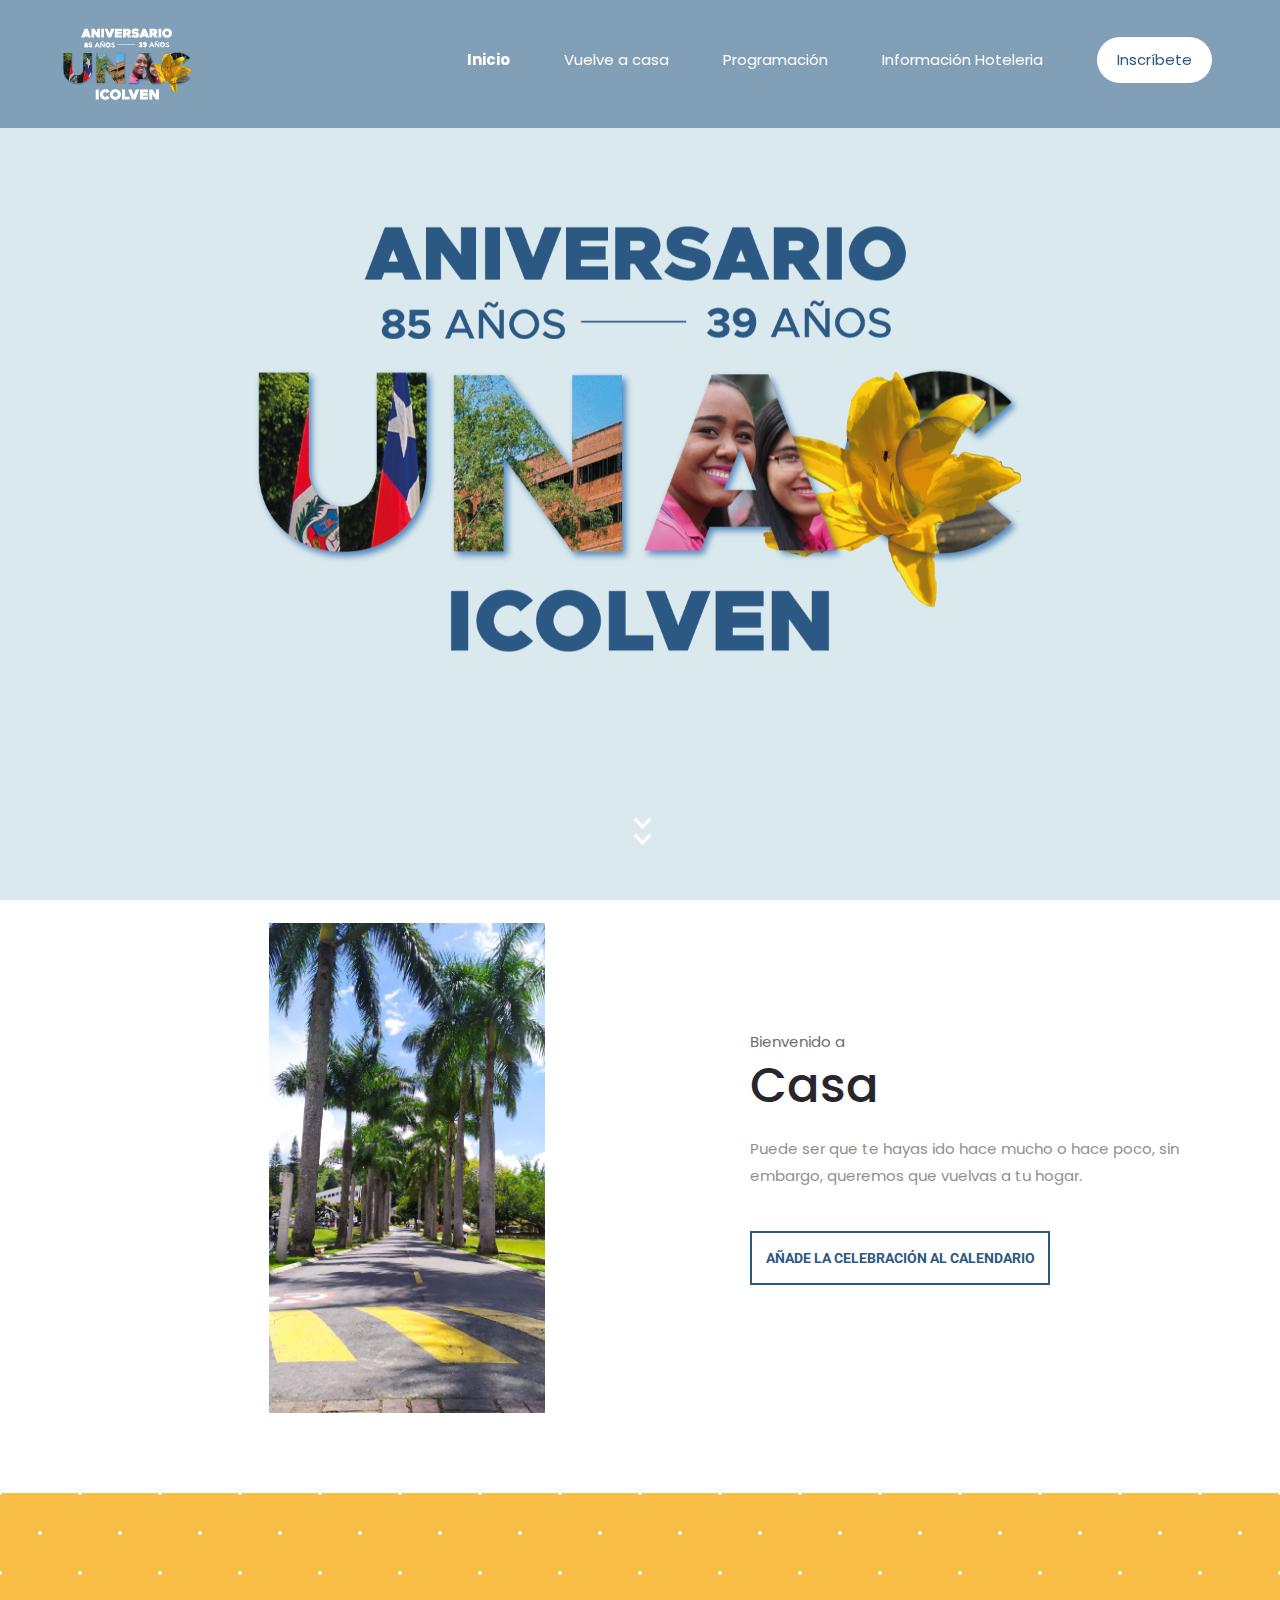
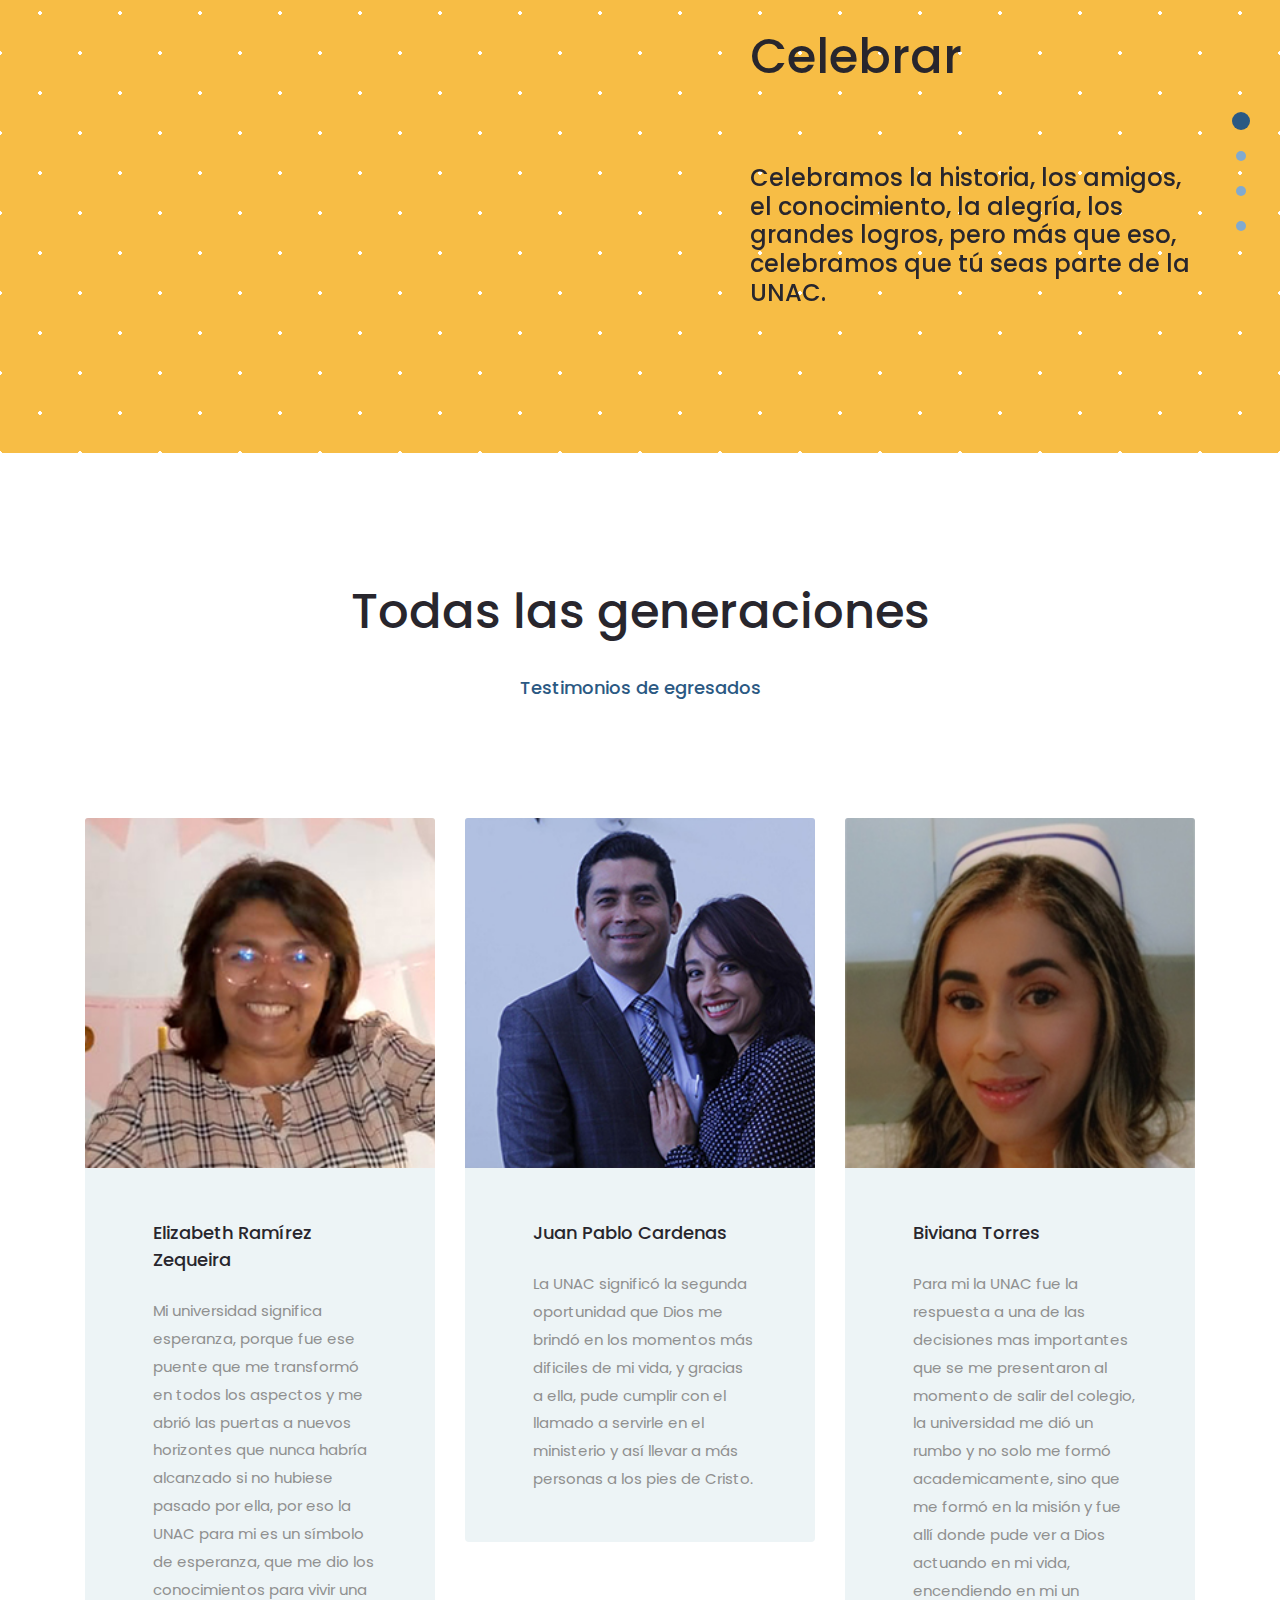
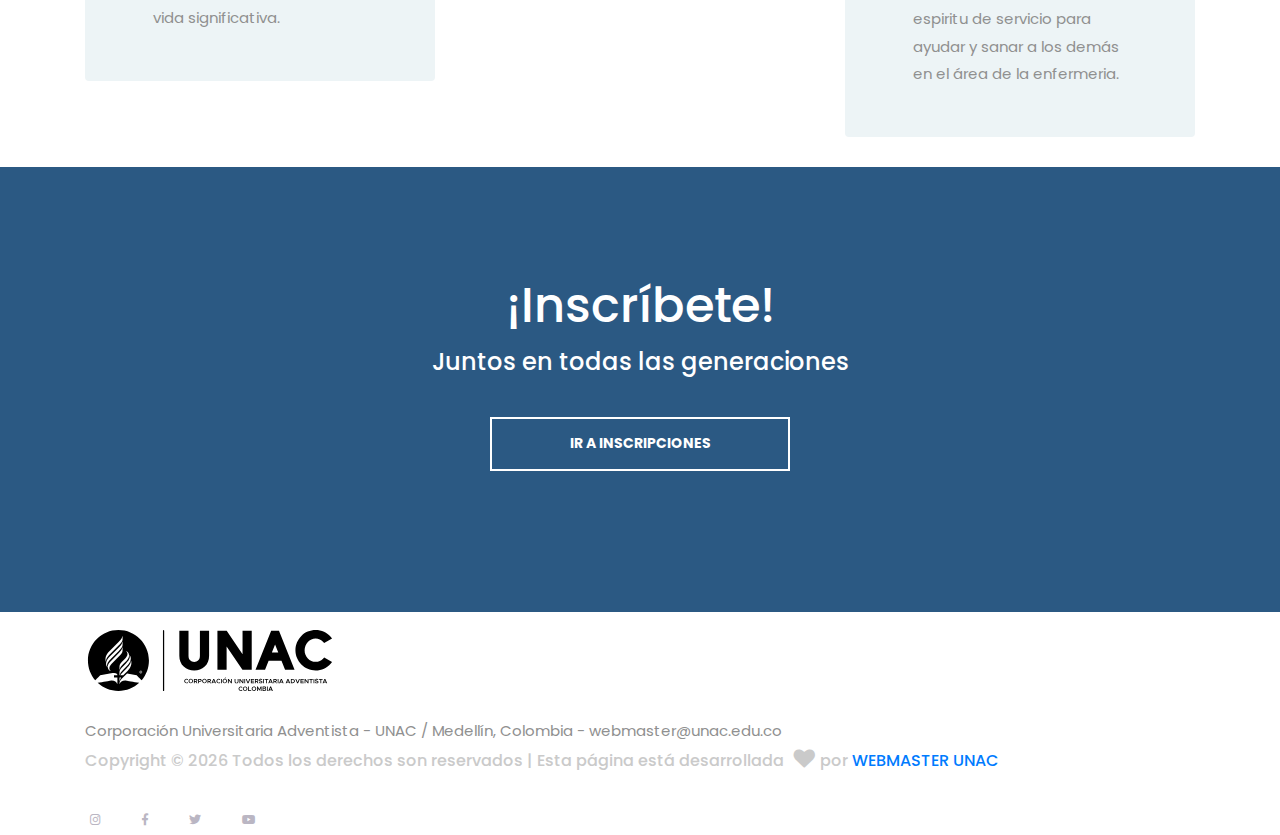
<file: index.html>
<!DOCTYPE html>
<html lang="ES">
<head>
<title>Aniversario UNAC ICOLVEN</title>
<meta charset="utf-8">
<meta http-equiv="X-UA-Compatible" content="IE=edge">
<meta name="description" content="Aniversario UNAC ICOLVEN">
<meta name="viewport" content="width=device-width, initial-scale=1">
<link rel="stylesheet" type="text/css" href="styles/bootstrap4/bootstrap.min.css">
<link href="plugins/fontawesome-free-5.0.1/css/fontawesome-all.css" rel="stylesheet" type="text/css">
<link rel="stylesheet" type="text/css" href="plugins/OwlCarousel2-2.2.1/owl.carousel.css">
<link rel="stylesheet" type="text/css" href="plugins/OwlCarousel2-2.2.1/owl.theme.default.css">
<link rel="stylesheet" type="text/css" href="plugins/OwlCarousel2-2.2.1/animate.css">
<link rel="stylesheet" type="text/css" href="plugins/slick-1.8.0/slick.css">
<link href="plugins/icon-font/styles.css" rel="stylesheet" type="text/css">
<link rel="stylesheet" type="text/css" href="styles/main_styles.css">
<link rel="stylesheet" type="text/css" href="styles/responsive.css">
<link rel="stylesheet" href="styles/services_responsive.css">
<link rel="apple-touch-icon" sizes="180x180" href="https://www.unac.edu.co/aniversario/apple-touch-icon.png">
<link rel="icon" type="image/png" sizes="32x32" href="https://www.unac.edu.co/aniversario/favicon-32x32.png">
<link rel="icon" type="image/png" sizes="16x16" href="https://www.unac.edu.co/aniversario/favicon-16x16.png">
</head>

<body>
	

<div class="super_container">
	
	<!-- Header -->

	<header class="header d-flex flex-row justify-content-end align-items-center trans_200">
		
		<!-- Logo -->
		<div class="logo mr-auto">
			<img src="images/navbar_logo.png">
		</div>

		<!-- Navigation -->
		<nav class="main_nav justify-self-end text-right">
			<ul>
				<li class="active"><a href="#">Inicio</a></li>
				<li><a href="vuelve_a_casa.html">Vuelve a casa</a></li>
				<li><a href="programacion.html">Programación</a></li>
				<li><a href="información_hoteleria.html">Información Hoteleria</a></li>
				<li><a href="https://slies.unac.edu.co/Paginas/Informacion.aspx?Id=1330" class="cajita">Inscríbete</a></li>
			</ul>
		</nav>

		<!-- Hamburger -->
		<div class="hamburger_container bez_1">
			<i class="fas fa-bars trans_200"></i>
		</div>
		
	</header>

	<!-- Menu -->

	<div class="menu_container">
		<div class="menu menu_mm text-right">
			<div class="menu_close"><i class="far fa-times-circle trans_200"></i></div>
			<ul class="menu_mm">
				<li class="menu_mm active"><a href="#">Inicio</a></li>
				<li class="menu_mm"><a href="vuelve_a_casa.html">Vuelve a casa</a></li>
				<li class="menu_mm"><a href="programacion.html">Programación</a></li>
				<li class="menu_mm"><a href="información_hoteleria.html">Información Hoteleria</a></li>
				<li class="menu_mm"><a href="https://slies.unac.edu.co/Paginas/Informacion.aspx?Id=1330" id="inscribete_movil">Inscríbete</a></li>
			</ul>
		</div>
	</div>

	<!-- Home -->

	<div class="home">
		<div class="home_background_container prlx_parent">
			<div class="home_background prlx" style="background-color: #DAE9ED;"></div>
		</div>
		
		<!-- Hero Slider -->
		<div class="hero_slider_container">
			
			<!-- Slider -->
			<div class="owl-carousel owl-theme hero_slider">

				<!-- Slider Item -->
				<div class="owl-item hero_slider_item item_1 d-flex flex-column align-items-center justify-content-center">
					<span><img src="images/banner_aniversario.png" alt=""></span>
				</div>

				<!-- Slider Item -->
				<div class="owl-item hero_slider_item item_1 d-flex flex-column align-items-center justify-content-center">
					<span><img src="images/banner_juntos.png" alt=""></span>
				</div>

				<!-- Slider Item -->
				<div class="owl-item hero_slider_item item_1 d-flex flex-column align-items-center justify-content-center">
					<span><img src="images/banner_vuelve.png" alt=""></span>
				</div>

				<!-- Slider Item -->
				<div class="owl-item hero_slider_item item_1 d-flex flex-column align-items-center justify-content-center">
					<span><a href="https://slies.unac.edu.co/Paginas/Informacion.aspx?Id=1330"><img src="images/inscribete.png" alt=""></a></span>
				</div>

			</div>
		</div>
		
		<div class="next_section_scroll">
			<div class="next_section nav_links" data-scroll-to=".icon_boxes">
				<i class="fas fa-chevron-down trans_200"></i>
				<i class="fas fa-chevron-down trans_200"></i>
			</div>
		</div>

	</div>


		<!-- MENSAJE INICIAL -->

		<div class="text_line">
			<div class="container">
				<div class="row">
					<div class="col-lg-5 text-lg-right text-center">
						<div class="text_line_image">
							<img src="images/palmeras.jpg" alt="">
						</div>
					</div>
					<div class="col-lg-5 offset-lg-2">
						<div class="text_line_content">
							<span>Bienvenido a</span>
							<h1>Casa</h1>
							<p>Puede ser que te hayas ido hace mucho o hace poco, sin embargo, queremos que vuelvas a tu hogar.</p>
							<div class="button text_line_button trans_200" id="calendar">
								<a href="https://calendar.google.com/calendar/render?action=TEMPLATE&dates=20221013%2F20221017&details=Vuelve%20a%20casa%20y%20disfruta%20el%20aniversario%20de%20tu%20alma%20mater.&location=Corporaci%C3%B3n%20Universitaria%20Adventista&text=Aniversario%20UNAC%20-%20ICOLVEN" class="trans_200" target="_blank">Añade la celebración al calendario</a>
							</div>
						</div>
					</div>
				</div>
			</div>
		</div>
		<br>
		<br>
		<br>
		<!-- MOTIVOS DEL ANIVERSARIO -->

		<div class="v_slider_section" id="movilidad">
			<div class="container fill_height">
				<div class="row fill_height">
	
					<div class="col-lg-6 v_slider_section_image video-responsive">
						<iframe src="https://www.youtube.com/embed/04_FklGtA9k" title="¡LA UNAC CUMPLE AÑOS!" frameborder="0" allow="accelerometer; autoplay; clipboard-write; encrypted-media; gyroscope; picture-in-picture" allowfullscreen></iframe>
					</div>
	
					<div class="col-lg-5 offset-lg-1 v_slider_content d-flex flex-column justify-content-center">
						<div class="v_slider_container">
	
							<!-- Vertical Slider -->
							<div class="v_slider">
	
								<!-- Vertical Slider Item -->
								<div class="v_slider_item">
									
									<h1>Celebrar</h1>
									<h2>Celebramos la historia, los amigos, el conocimiento, la alegría, los grandes logros, pero más que eso, celebramos que tú seas parte de la UNAC.</h2>
									
								</div>
	
								<!-- Vertical Slider Item -->
								<div class="v_slider_item">
									<h1>Adorar</h1>
									<h2>Adoramos a nuestro creador, por permitirnos escribir esta historia llamada UNAC – ICOLVEN, unimos nuestras voces para dar la gloria a él.</h2>
								</div>

								<!-- Vertical Slider Item -->
								<div class="v_slider_item">
									<h1 id="sonar">Soñar</h1>
									<h2>Nos atrevemos a Soñar en grande, en la UNAC nos identificamos con todos aquellos soñadores que a través de las generaciones han recorrido nuestro campus, y trabajado fuertemente en conseguirlos.</h2>
								</div>
	
								<!-- Vertical Slider Item -->
								<div class="v_slider_item">
									<h1>Apoyar</h1>
									<h2>Dos es mejor que uno ¡Cuando nos unimos conocemos lo lejos que podemos llegar! Vuelve a casa este 14 de octubre para apoyar</h2>
									<br>
								</div>
							</div>
						</div>
					</div>
	
				</div>
			</div>
		</div>


	<!-- TESTIMONIOS: TODAS LAS GENERACIONES -->

	<div class="services" id="participantes">
		<div class="container">
			<div class="row">
				<div class="col text-center">
					<div class="section_title">
						<h1>Todas las generaciones</h1>
						<span>Testimonios de egresados</span>
					</div>
				</div>
			</div>
		</div>
		<div class="image_boxes">
			<div class="container">
				<div class="row">
					<!-- Image Box -->
					<div class="col-lg-4 image_box_col">
						<div class="card trans_300">
							<img class="card-img-top" src="images/elizabeth_testimonio1.jpg" alt="">
							<div class="card-body">
								<h3 class="card-title">Elizabeth Ramírez Zequeira</h3>
								<p class="card-text">Mi universidad significa esperanza, porque fue ese puente que me transformó en todos los aspectos y me abrió las puertas a nuevos horizontes que nunca habría alcanzado si no hubiese pasado por ella, por eso la UNAC para mi es un símbolo de esperanza, que me dio los conocimientos para vivir una vida significativa.</p>

							</div>
						</div>
					</div>
	
					<!-- Image Box -->
					<div class="col-lg-4 image_box_col">
						<div class="card trans_300">
							<img class="card-img-top" src="images/juanpablo_testimonio2.jpg" alt="">
							<div class="card-body">
								<h3 class="card-title">Juan Pablo Cardenas</h3>
								<p class="card-text">La UNAC significó la segunda oportunidad que Dios me brindó en los momentos más dificiles de mi vida, y gracias a ella, pude cumplir con el llamado a servirle en el ministerio y así llevar a más personas a los pies de Cristo.</p>

							</div>
						</div>
					</div>
	
					<!-- Image Box -->
					<div class="col-lg-4 image_box_col">
						<div class="card trans_300">
							<img class="card-img-top" src="images/biviana_testimonio3.jpg" alt="">
							<div class="card-body">
								<h3 class="card-title">Biviana Torres</h3>
								<p class="card-text">Para mi la UNAC fue la respuesta a una de las decisiones mas importantes que se me presentaron al momento de salir del colegio, la universidad me dió un rumbo y no solo me formó academicamente, sino que me formó en la misión y fue allí donde pude ver a Dios actuando en mi vida, encendiendo en mi un espiritu de servicio para ayudar y sanar a los demás en el área de la enfermeria.</p>

							</div>
						</div>
					</div>
	
				</div>
			</div>

		</div>
	</div>

	<br>


	<!-- Newsletter -->

	<div class="newsletter" id="contacto">
		<div class="container">
			<div class="row">
				<div class="col text-lg-center text-left">
					<div class="newsletter_content">
						<!-- Newsletter Title -->
						<div class="newsletter_title">
							<h1>¡Inscríbete!</h1>
							<h2>Juntos en todas las generaciones</h2>
						</div>
						<!-- Newsletter Form -->
						<div class="newsletter_form_container">
							<a href="https://slies.unac.edu.co/Paginas/Informacion.aspx?Id=1330" class="button newsletter_submit_button trans_200">Ir a inscripciones</a>
						</div>
					</div>
				</div>
			</div>
		</div>
	</div>

	<footer class="footer">
		<div class="container">
			<div class="row">
				
				<div class="col-lg-10">

					<!-- Footer Intro -->
					<div class="footer_intro">

						<!-- Logo -->
						<div class="logo footer_logo">
							<svg version="1.1" id="Capa_1" xmlns="http://www.w3.org/2000/svg" xmlns:xlink="http://www.w3.org/1999/xlink" x="0px" y="0px"
	 viewBox="0 0 343.6 100.42" style="enable-background:new 0 0 343.6 100.42;" xml:space="preserve">
<g>
	<g>
		<path d="M77.07,65.68c0-0.24-0.13-0.34-0.42-0.34H76.4v0.7h0.25C76.92,66.04,77.07,65.89,77.07,65.68z"/>
		<path d="M57.83,68.07l13.15,2.26c0,0,3.76,3.76,6.97,6.97c6.19-7.31,9.93-16.76,9.93-27.09c0-23.15-18.77-41.92-41.92-41.92
			C22.8,8.29,4.03,27.06,4.03,50.21c0,10.33,3.74,19.78,9.93,27.09c3.21-3.21,6.97-6.97,6.97-6.97l14.92-2.57
			c6.91-1.2,8.64,0.35,8.65,2.64c0,0.1-0.08,0.18-0.18,0.18l-4.31,0c-0.1,0-0.18,0.08-0.18,0.18v2.55c0,0.1,0.08,0.18,0.18,0.18
			h4.31c0.1,0,0.18,0.08,0.18,0.18c0,0,0,8.34,0,8.5c0,0.21-0.26,0.25-0.35,0.02c-0.92-2.52-4-5.21-9.66-4.26
			c0,0-9.83,1.7-17.12,2.95c7.49,6.98,17.53,11.25,28.57,11.25c11.04,0,21.08-4.27,28.57-11.25c-7.29-1.26-17.12-2.95-17.12-2.95
			c-5.65-0.95-8.73,1.74-9.66,4.26c-0.08,0.22-0.35,0.19-0.35-0.02l0-0.78c0-2.81,2.51-5.39,5.5-8.38L57.83,68.07z M76.71,64.27
			c1.02,0,1.85,0.78,1.85,1.85c0,1.07-0.78,1.85-1.85,1.85c-1.07,0-1.85-0.78-1.85-1.85C74.86,65.04,75.64,64.27,76.71,64.27z
			 M55.3,47.45c3.36-3.36,4.18-7.26,1.5-9.58c-0.22-0.19-0.11-0.43,0.19-0.3c3.34,1.52,5.97,7.05,0.25,12.77l-4.35,4.34
			c-2.96,2.96-4.39,4.36-5.12,7.95c-0.06,0.27-0.36,0.27-0.36,0v-4.39c0-2.81,2.51-5.39,5.5-8.38L55.3,47.45z M28.58,51.4
			c-1.05-3.39-0.36-8.6,4.56-13.52l13.01-13.02c2.96-2.96,4.39-4.37,5.13-7.95c0.06-0.27,0.36-0.27,0.36,0v4.39
			c0,2.81-2.51,5.39-5.5,8.38L34.92,40.9c-5.21,5.21-6.03,7.66-6,10.51C28.92,51.71,28.67,51.69,28.58,51.4z M30.57,59.16
			c-2.91-3.56-1.92-9.09,3.8-14.81l11.79-11.78c2.96-2.96,4.38-4.39,5.12-7.97c0.06-0.27,0.36-0.27,0.36,0v4.42
			c0,2.81-2.51,5.39-5.5,8.38L35.73,47.8c-2.2,2.2-6.81,6.81-4.89,11.16C30.98,59.25,30.77,59.39,30.57,59.16z M36.63,54.62
			c-3.36,3.36-4.18,7.26-1.5,9.58c0.22,0.19,0.11,0.43-0.19,0.3c-3.34-1.52-5.97-7.05-0.25-12.77l11.45-11.44
			c2.96-2.96,4.39-4.36,5.12-7.95c0.06-0.27,0.36-0.27,0.36,0v4.39c0,2.81-2.51,5.39-5.5,8.38L36.63,54.62z M47.39,70.38v-4.42
			c0-2.81,2.51-5.39,5.5-8.38l3.31-3.31c2.2-2.2,6.81-6.81,4.89-11.16c-0.13-0.29,0.08-0.43,0.28-0.19
			c2.91,3.56,1.92,9.09-3.8,14.81l-4.68,4.67c-2.96,2.96-4.38,4.39-5.12,7.97C47.69,70.64,47.39,70.64,47.39,70.38z M47.76,78.06
			c-0.06,0.27-0.36,0.27-0.36,0v-4.38c0-0.1,0.08-0.18,0.18-0.18l2.17,0C48.78,74.77,48.16,76.08,47.76,78.06z M52.4,70.59h-4.07
			c1-1.71,2.68-3.42,4.56-5.3l4.12-4.11c5.21-5.21,6.03-7.66,6-10.51c0-0.3,0.25-0.28,0.34,0.01c1.05,3.39,0.36,8.6-4.56,13.52
			l-5.91,5.91C52.72,70.27,52.56,70.43,52.4,70.59z"/>
		<path d="M76.71,67.7c0.86,0,1.56-0.66,1.56-1.58c0-0.87-0.65-1.58-1.56-1.58c-0.91,0-1.57,0.66-1.57,1.58
			C75.14,66.99,75.8,67.7,76.71,67.7z M76.02,65.02h0.64c0.55,0,0.8,0.22,0.8,0.65c0,0.32-0.19,0.49-0.39,0.57l0.58,0.98h-0.43
			l-0.5-0.87H76.4v0.87h-0.38V65.02z"/>
	</g>
	<g>
		<path d="M136.41,78.48c0-1.69,1.45-3.11,3.16-3.11c0.89,0,1.69,0.38,2.27,0.97l-0.78,0.73c-0.37-0.43-0.91-0.7-1.49-0.7
			c-1.11,0-2.05,0.96-2.05,2.11c0,1.16,0.94,2.12,2.05,2.12c0.59,0,1.12-0.27,1.5-0.7l0.77,0.72c-0.58,0.61-1.39,0.98-2.27,0.98
			C137.86,81.61,136.41,80.18,136.41,78.48z"/>
		<path d="M142.33,78.48c0-1.69,1.45-3.11,3.16-3.11c1.71,0,3.16,1.42,3.16,3.11c0,1.69-1.45,3.12-3.16,3.12
			C143.78,81.61,142.33,80.18,142.33,78.48z M147.53,78.48c0-1.15-0.93-2.11-2.03-2.11c-1.11,0-2.05,0.96-2.05,2.11
			c0,1.16,0.94,2.12,2.05,2.12C146.6,80.61,147.53,79.64,147.53,78.48z"/>
		<path d="M153.35,81.5l-1.42-2.02h-1.17v2.02h-1.1v-6.02h2.62c1.29,0,2.25,0.83,2.25,2c0,0.91-0.59,1.61-1.46,1.89l1.51,2.14
			H153.35z M150.76,78.47h1.4c0.75,0,1.26-0.38,1.26-0.99c0-0.61-0.52-0.99-1.26-0.99h-1.4V78.47z"/>
		<path d="M155.53,75.48h2.62c1.29,0,2.25,0.83,2.25,2c0,1.18-0.96,2-2.25,2h-1.53v2.02h-1.1V75.48z M158.03,78.47
			c0.75,0,1.26-0.38,1.26-0.99c0-0.61-0.52-0.99-1.26-0.99h-1.4v1.98H158.03z"/>
		<path d="M161.04,78.48c0-1.69,1.45-3.11,3.16-3.11c1.71,0,3.16,1.42,3.16,3.11c0,1.69-1.45,3.12-3.16,3.12
			C162.49,81.61,161.04,80.18,161.04,78.48z M166.24,78.48c0-1.15-0.93-2.11-2.03-2.11c-1.11,0-2.05,0.96-2.05,2.11
			c0,1.16,0.94,2.12,2.05,2.12C165.31,80.61,166.24,79.64,166.24,78.48z"/>
		<path d="M172.06,81.5l-1.42-2.02h-1.17v2.02h-1.1v-6.02H171c1.29,0,2.25,0.83,2.25,2c0,0.91-0.59,1.61-1.46,1.89l1.51,2.14H172.06
			z M169.47,78.47h1.4c0.75,0,1.26-0.38,1.26-0.99c0-0.61-0.52-0.99-1.26-0.99h-1.4V78.47z"/>
		<path d="M178.38,80.41h-2.91l-0.46,1.09h-1.22l2.52-6.02h1.22l2.52,6.02h-1.21L178.38,80.41z M177.98,79.47l-1.06-2.53l-1.06,2.53
			H177.98z"/>
		<path d="M180.62,78.48c0-1.69,1.45-3.11,3.16-3.11c0.89,0,1.69,0.38,2.27,0.97l-0.78,0.73c-0.37-0.43-0.91-0.7-1.49-0.7
			c-1.11,0-2.05,0.96-2.05,2.11c0,1.16,0.94,2.12,2.05,2.12c0.59,0,1.12-0.27,1.5-0.7l0.77,0.72c-0.58,0.61-1.39,0.98-2.27,0.98
			C182.06,81.61,180.62,80.18,180.62,78.48z"/>
		<path d="M186.91,75.48H188v6.02h-1.09V75.48z"/>
		<path d="M189.04,78.48c0-1.69,1.45-3.11,3.16-3.11c1.71,0,3.16,1.42,3.16,3.11c0,1.69-1.45,3.12-3.16,3.12
			C190.48,81.61,189.04,80.18,189.04,78.48z M194.24,78.48c0-1.15-0.93-2.11-2.03-2.11c-1.11,0-2.05,0.96-2.05,2.11
			c0,1.16,0.94,2.12,2.05,2.12C193.31,80.61,194.24,79.64,194.24,78.48z M192.82,73.64l1,0.19l-1.28,1.14h-0.75L192.82,73.64z"/>
		<path d="M196.45,75.48h1.1l3.18,4.24v-4.24h1.09v6.02h-1.09l-3.18-4.24v4.24h-1.1V75.48z"/>
		<path d="M205.64,78.93v-3.46h1.1v3.42c0,1,0.65,1.72,1.56,1.72c0.92,0,1.57-0.72,1.57-1.72v-3.42h1.09v3.46
			c0,1.57-1.1,2.67-2.66,2.67C206.75,81.61,205.64,80.5,205.64,78.93z"/>
		<path d="M212.3,75.48h1.1l3.18,4.24v-4.24h1.09v6.02h-1.09l-3.18-4.24v4.24h-1.1V75.48z"/>
		<path d="M219.01,75.48h1.09v6.02h-1.09V75.48z"/>
		<path d="M227.17,75.48l-2.52,6.02h-1.22l-2.52-6.02h1.21l1.91,4.57l1.91-4.57H227.17z"/>
		<path d="M229.07,76.48v1.46h3.11v1h-3.11v1.57h3.44v1h-4.53v-6.02h4.53v1H229.07z"/>
		<path d="M237.24,81.5l-1.42-2.02h-1.17v2.02h-1.1v-6.02h2.62c1.29,0,2.25,0.83,2.25,2c0,0.91-0.59,1.61-1.46,1.89l1.51,2.14
			H237.24z M234.65,78.47h1.4c0.75,0,1.26-0.38,1.26-0.99c0-0.61-0.52-0.99-1.26-0.99h-1.4V78.47z"/>
		<path d="M239.08,80.62l0.63-0.78c0.55,0.5,1.19,0.82,1.98,0.82c0.74,0,1.13-0.37,1.13-0.8c0-0.5-0.43-0.67-1.39-0.9
			c-1.25-0.29-2.11-0.65-2.11-1.78c0-1.05,0.89-1.82,2.17-1.82c0.96,0,1.67,0.32,2.28,0.84l-0.6,0.81
			c-0.53-0.46-1.13-0.71-1.73-0.71c-0.6,0-1.02,0.37-1.02,0.79c0,0.49,0.45,0.67,1.4,0.89c1.25,0.28,2.1,0.68,2.1,1.78
			c0,1.08-0.82,1.84-2.26,1.84C240.62,81.6,239.74,81.25,239.08,80.62z"/>
		<path d="M244.94,75.48h1.09v6.02h-1.09V75.48z"/>
		<path d="M248.91,76.48h-1.93v-1h4.95v1H250v5.02h-1.09V76.48z"/>
		<path d="M256.49,80.41h-2.91l-0.46,1.09h-1.22l2.52-6.02h1.22l2.52,6.02h-1.21L256.49,80.41z M256.09,79.47l-1.06-2.53l-1.06,2.53
			H256.09z"/>
		<path d="M262.64,81.5l-1.42-2.02h-1.17v2.02h-1.1v-6.02h2.62c1.29,0,2.25,0.83,2.25,2c0,0.91-0.59,1.61-1.46,1.89l1.51,2.14
			H262.64z M260.05,78.47h1.4c0.75,0,1.26-0.38,1.26-0.99c0-0.61-0.52-0.99-1.26-0.99h-1.4V78.47z"/>
		<path d="M264.84,75.48h1.09v6.02h-1.09V75.48z"/>
		<path d="M271.32,80.41h-2.91l-0.46,1.09h-1.22l2.52-6.02h1.22l2.52,6.02h-1.21L271.32,80.41z M270.93,79.47l-1.06-2.53l-1.06,2.53
			H270.93z"/>
		<path d="M280.4,80.41h-2.91l-0.46,1.09h-1.22l2.52-6.02h1.22l2.52,6.02h-1.21L280.4,80.41z M280.01,79.47l-1.06-2.53l-1.06,2.53
			H280.01z"/>
		<path d="M282.95,75.48h2.12c1.99,0,3.39,1.25,3.39,3.01c0,1.76-1.4,3.02-3.39,3.02h-2.12V75.48z M285.19,80.51
			c1.27,0,2.17-0.84,2.17-2.02c0-1.18-0.89-2.02-2.17-2.02h-1.14v4.04H285.19z"/>
		<path d="M295.35,75.48l-2.52,6.02h-1.22l-2.52-6.02h1.21l1.91,4.57l1.91-4.57H295.35z"/>
		<path d="M297.25,76.48v1.46h3.11v1h-3.11v1.57h3.44v1h-4.53v-6.02h4.53v1H297.25z"/>
		<path d="M301.82,75.48h1.1l3.18,4.24v-4.24h1.09v6.02h-1.09l-3.18-4.24v4.24h-1.1V75.48z"/>
		<path d="M310.14,76.48h-1.93v-1h4.95v1h-1.93v5.02h-1.09V76.48z"/>
		<path d="M314.11,75.48h1.09v6.02h-1.09V75.48z"/>
		<path d="M316.11,80.62l0.63-0.78c0.55,0.5,1.19,0.82,1.98,0.82c0.74,0,1.13-0.37,1.13-0.8c0-0.5-0.43-0.67-1.39-0.9
			c-1.25-0.29-2.11-0.65-2.11-1.78c0-1.05,0.89-1.82,2.17-1.82c0.96,0,1.67,0.32,2.28,0.84l-0.6,0.81
			c-0.53-0.46-1.13-0.71-1.73-0.71c-0.6,0-1.02,0.37-1.02,0.79c0,0.49,0.45,0.67,1.4,0.89c1.25,0.28,2.1,0.68,2.1,1.78
			c0,1.08-0.82,1.84-2.26,1.84C317.65,81.6,316.78,81.25,316.11,80.62z"/>
		<path d="M323.58,76.48h-1.93v-1h4.95v1h-1.93v5.02h-1.09V76.48z"/>
		<path d="M331.15,80.41h-2.91l-0.46,1.09h-1.22l2.52-6.02h1.22l2.52,6.02h-1.21L331.15,80.41z M330.76,79.47l-1.06-2.53l-1.06,2.53
			H330.76z"/>
		<path d="M211.01,89.01c0-1.69,1.45-3.11,3.16-3.11c0.89,0,1.69,0.38,2.27,0.97l-0.78,0.73c-0.37-0.43-0.91-0.7-1.49-0.7
			c-1.11,0-2.05,0.96-2.05,2.11c0,1.16,0.94,2.12,2.05,2.12c0.59,0,1.12-0.27,1.5-0.7l0.77,0.72c-0.58,0.61-1.39,0.98-2.27,0.98
			C212.46,92.13,211.01,90.7,211.01,89.01z"/>
		<path d="M216.93,89.01c0-1.69,1.45-3.11,3.16-3.11c1.71,0,3.16,1.42,3.16,3.11c0,1.69-1.45,3.12-3.16,3.12
			C218.38,92.13,216.93,90.7,216.93,89.01z M222.13,89.01c0-1.15-0.93-2.11-2.03-2.11c-1.11,0-2.05,0.96-2.05,2.11
			c0,1.16,0.94,2.12,2.05,2.12C221.2,91.13,222.13,90.17,222.13,89.01z"/>
		<path d="M228.4,91.03v1h-4.18V86h1.09v5.02H228.4z"/>
		<path d="M229.06,89.01c0-1.69,1.45-3.11,3.16-3.11c1.71,0,3.16,1.42,3.16,3.11c0,1.69-1.45,3.12-3.16,3.12
			C230.51,92.13,229.06,90.7,229.06,89.01z M234.26,89.01c0-1.15-0.93-2.11-2.03-2.11c-1.11,0-2.05,0.96-2.05,2.11
			c0,1.16,0.94,2.12,2.05,2.12C233.33,91.13,234.26,90.17,234.26,89.01z"/>
		<path d="M236.47,86h1.1l1.98,3.67l1.99-3.67h1.09v6.02h-1.09V88l-1.99,3.67L237.57,88v4.03h-1.1V86z"/>
		<path d="M244.04,86H247c1.04,0,1.78,0.63,1.78,1.51c0,0.61-0.32,1.04-0.85,1.33c0.69,0.33,1.11,0.89,1.11,1.54
			c0,0.96-0.8,1.64-1.92,1.64h-3.07V86z M246.73,88.47c0.53,0,0.92-0.32,0.92-0.75c0-0.45-0.39-0.76-0.92-0.76h-1.6v1.52H246.73z
			 M246.89,91.08c0.6,0,1.02-0.36,1.02-0.86c0-0.5-0.42-0.86-1.02-0.86h-1.76v1.72H246.89z"/>
		<path d="M250.07,86h1.09v6.02h-1.09V86z"/>
		<path d="M256.55,90.94h-2.91l-0.46,1.09h-1.22l2.52-6.02h1.22l2.52,6.02h-1.21L256.55,90.94z M256.16,89.99l-1.06-2.53l-1.06,2.53
			H256.16z"/>
	</g>
	<g>
		<g>
			<path d="M157.93,43.5c0,2.85-0.74,4.94-2.26,6.41c-1.54,1.49-3.36,2.21-5.57,2.21s-4.03-0.72-5.57-2.21
				c-1.52-1.47-2.26-3.56-2.26-6.41V9.36h-12.62V43.5c0,6.17,2.03,11.19,6.03,14.91c3.95,3.67,8.8,5.54,14.42,5.54
				c5.62,0,10.47-1.86,14.42-5.54c4-3.72,6.03-8.74,6.03-14.91V9.36h-12.62V43.5z"/>
			<polygon points="216.53,41.43 194.75,9.36 182.01,9.36 182.01,62.95 194.63,62.95 194.63,30.87 216.4,62.95 229.15,62.95 
				229.15,9.36 216.53,9.36 			"/>
			<path d="M255.89,9.36l-21.5,53.59h13.07l4.92-12.44h17.67l4.92,12.44h13.06L266.61,9.36H255.89z M265.62,39.15h-8.79l4.41-11.13
				L265.62,39.15z"/>
			<path d="M327.47,47.49c-1.33,1.4-2.92,2.53-4.73,3.35c-1.78,0.81-3.74,1.21-5.82,1.21c-2.04,0-3.99-0.41-5.8-1.22
				c-1.83-0.82-3.46-1.96-4.83-3.39c-1.38-1.43-2.47-3.15-3.26-5.09c-0.79-1.94-1.19-4.06-1.19-6.31c0-2.2,0.4-4.3,1.19-6.24
				c0.79-1.94,1.89-3.65,3.26-5.09c1.37-1.43,3-2.57,4.83-3.39c1.81-0.81,3.78-1.22,5.86-1.22c2.03,0,3.95,0.41,5.71,1.21
				c1.79,0.82,3.37,1.95,4.7,3.36l1.31,1.38l10.86-6.19l-1.93-2.23c-2.52-2.91-5.59-5.21-9.12-6.86c-3.55-1.65-7.43-2.49-11.53-2.49
				c-3.82,0-7.46,0.74-10.84,2.19c-3.35,1.44-6.31,3.44-8.8,5.93c-2.49,2.49-4.49,5.45-5.93,8.8c-1.46,3.37-2.19,7.02-2.19,10.84
				c0,3.82,0.74,7.47,2.19,10.86c1.45,3.38,3.44,6.35,5.93,8.84c2.49,2.49,5.45,4.49,8.8,5.93c3.37,1.46,7.02,2.19,10.84,2.19
				c4.11,0,7.98-0.84,11.53-2.49c3.53-1.64,6.59-3.92,9.11-6.78l1.94-2.2l-10.78-6.31L327.47,47.49z"/>
		</g>
	</g>
	<path d="M107.99,92.13c-0.47,0-0.84-0.38-0.84-0.84V9.13c0-0.47,0.38-0.84,0.84-0.84s0.84,0.38,0.84,0.84v82.16
		C108.83,91.76,108.46,92.13,107.99,92.13z"/>
</g>
</svg>
						</div>

						<p>Corporación Universitaria Adventista - UNAC / Medellín, Colombia - webmaster@unac.edu.co</p>
						<!-- Copyright -->
						<div class="footer_cr">
							Copyright &copy;
							<script>document.write(new Date().getFullYear());</script> Todos los derechos son
							reservados
							| Esta página está desarrollada <i class="fa fa-heart" aria-hidden="true"></i> por <a
								href="https://www.unac.edu.co" target="_blank">WEBMASTER UNAC</a>
						</div>
						<!-- Social -->
						<div class="footer_social">
							<ul>
								<li><a href="https://www.instagram.com/unaccolombia/"><i
											class="fab fa-instagram"></i></a></li>
								<li><a href="https://www.facebook.com/Corporacionuniversitariaadventista"><i
											class="fab fa-facebook-f"></i></a></li>
								<li><a href="https://twitter.com/unaccolombia"><i class="fab fa-twitter"></i></a>
								</li>
								<li><a href="https://www.youtube.com/channel/UCWVJYnyBunh5kMk1eaUi9vg"><i
											class="fab fa-youtube"></i></a></li>
							</ul>
						</div>
					</div>

				</div>

			</div>

			<div class="row">
				<div class="col">
					<!-- Copyright -->
					<div class="footer_cr_2">2021 Todos los derechos son reservados UNAC</div>
				</div>
			</div>
		</div>
	</footer>

</div>
<script src="js/jquery-3.2.1.min.js"></script>
<script src="styles/bootstrap4/popper.js"></script>
<script src="styles/bootstrap4/bootstrap.min.js"></script>
<script src="plugins/greensock/TweenMax.min.js"></script>
<script src="plugins/greensock/TimelineMax.min.js"></script>
<script src="plugins/scrollmagic/ScrollMagic.min.js"></script>
<script src="plugins/greensock/animation.gsap.min.js"></script>
<script src="plugins/greensock/ScrollToPlugin.min.js"></script>
<script src="plugins/slick-1.8.0/slick.js"></script>
<script src="plugins/OwlCarousel2-2.2.1/owl.carousel.js"></script>
<script src="plugins/scrollTo/jquery.scrollTo.min.js"></script>
<script src="plugins/easing/easing.js"></script>
<script src="js/custom.js"></script>
</body>

</html>
</file>
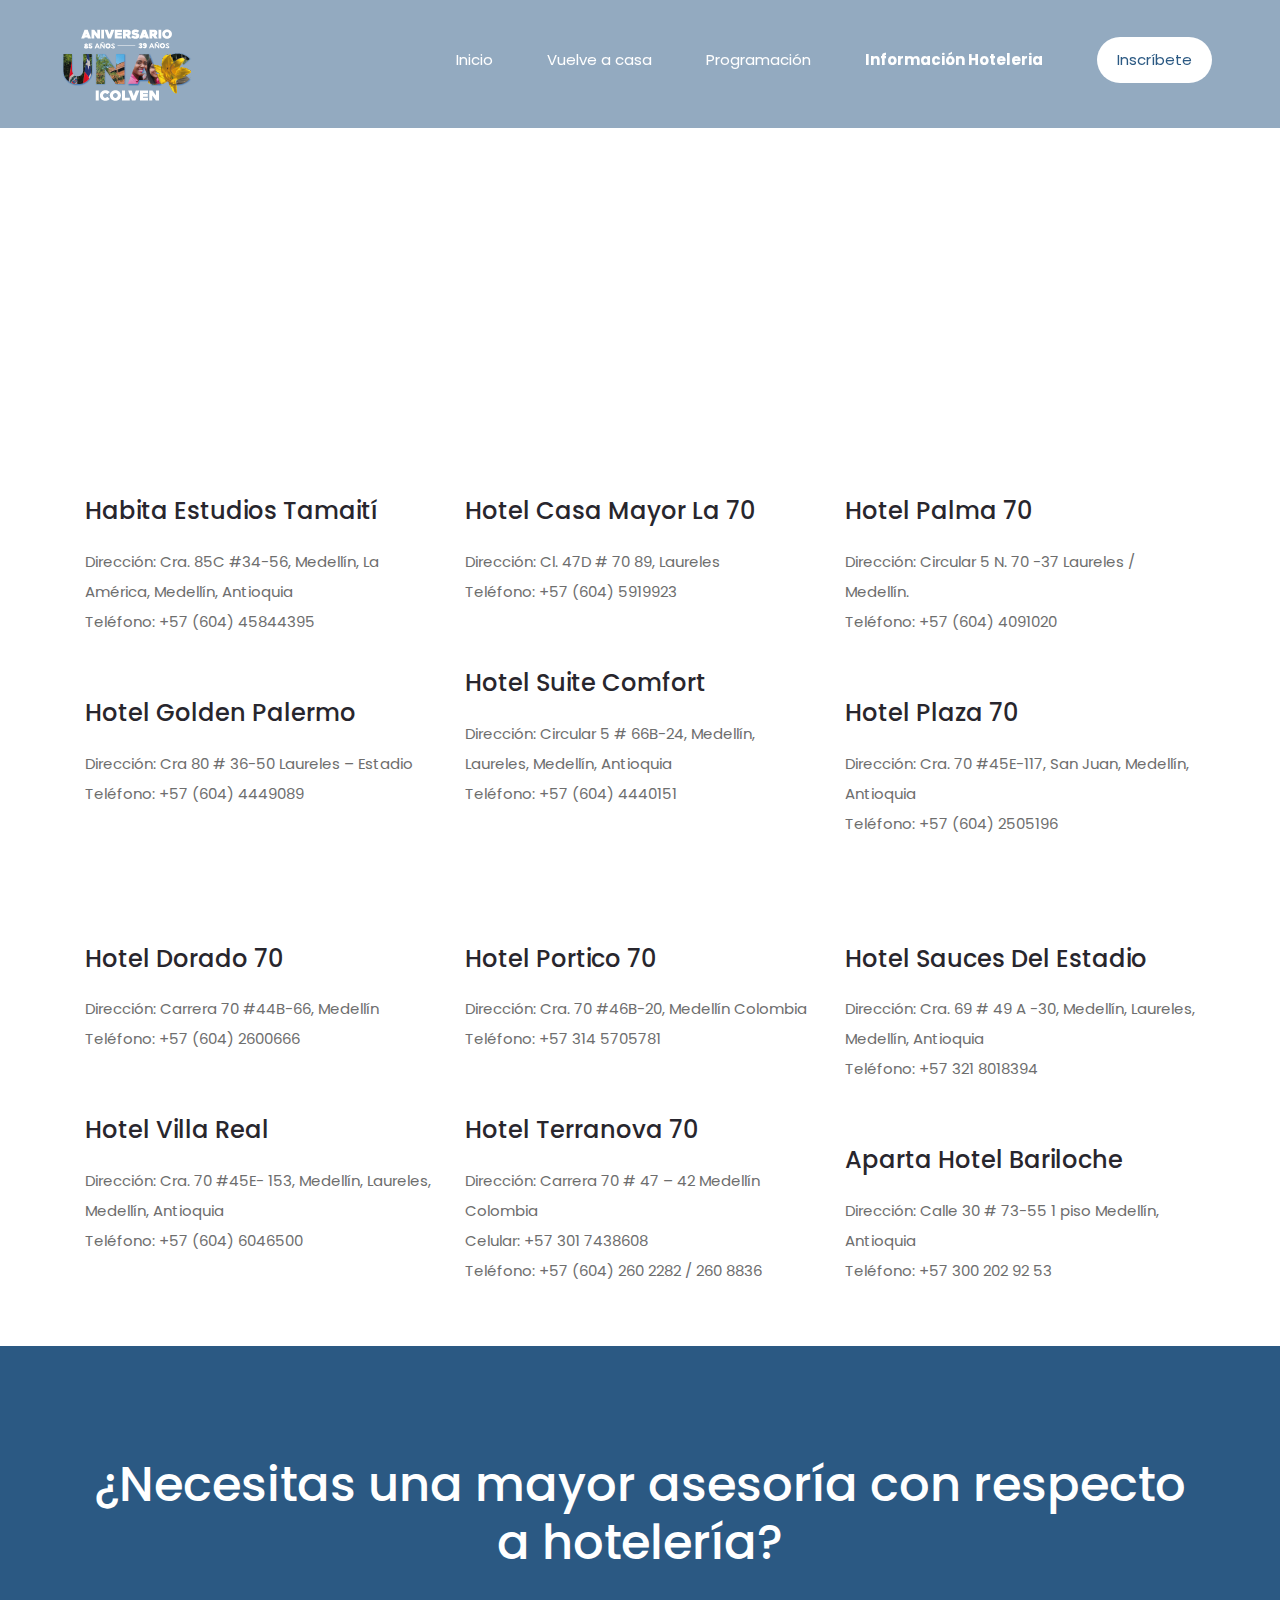
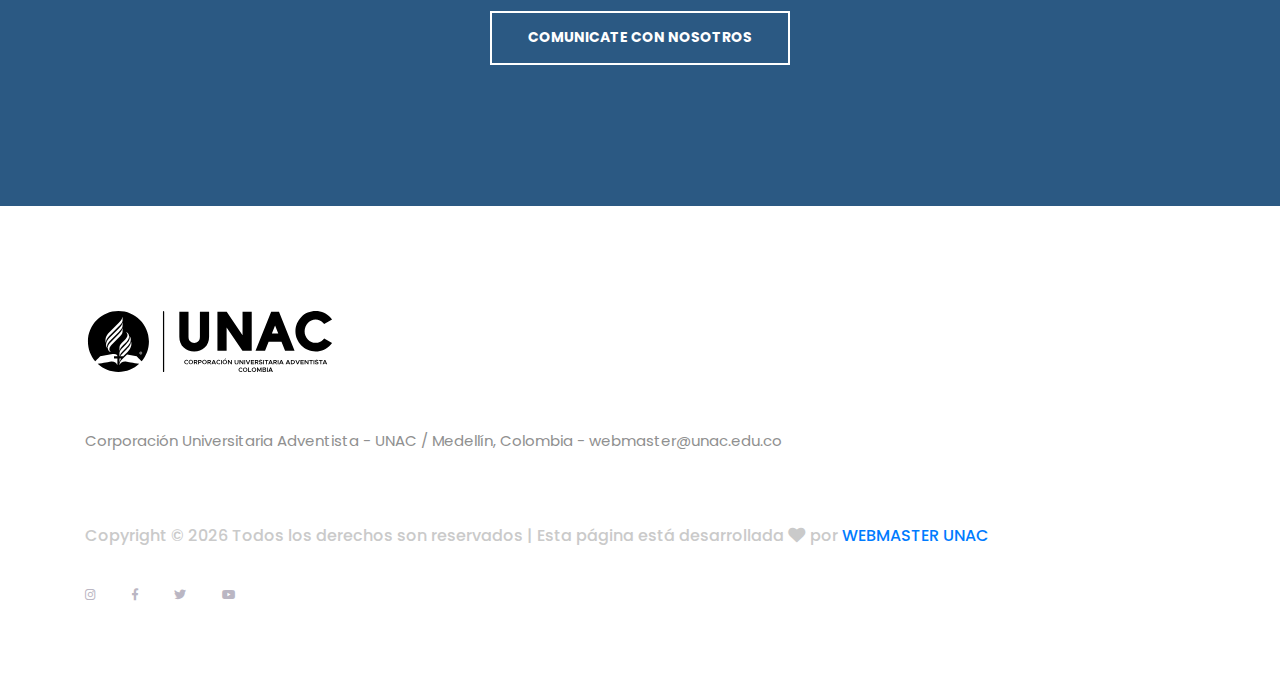
<file: información_hoteleria.html>
<!DOCTYPE html>
<html lang="es">
<head>
<title>Información Hoteleria</title>
<meta charset="utf-8">
<meta http-equiv="X-UA-Compatible" content="IE=edge">
<meta name="description" content="RanGO Project">
<meta name="viewport" content="width=device-width, initial-scale=1">
<link rel="stylesheet" type="text/css" href="styles/bootstrap4/bootstrap.min.css">
<link href="plugins/fontawesome-free-5.0.1/css/fontawesome-all.css" rel="stylesheet" type="text/css">
<link rel="stylesheet" type="text/css" href="plugins/OwlCarousel2-2.2.1/owl.carousel.css">
<link rel="stylesheet" type="text/css" href="plugins/OwlCarousel2-2.2.1/owl.theme.default.css">
<link rel="stylesheet" type="text/css" href="plugins/OwlCarousel2-2.2.1/animate.css">
<link rel="stylesheet" type="text/css" href="plugins/slick-1.8.0/slick.css">
<link rel="stylesheet" type="text/css" href="styles/services_styles.css">
<link rel="stylesheet" type="text/css" href="styles/services_responsive.css">
<link rel="apple-touch-icon" sizes="180x180" href="https://www.unac.edu.co/aniversario/apple-touch-icon.png">
<link rel="icon" type="image/png" sizes="32x32" href="https://www.unac.edu.co/aniversario/favicon-32x32.png">
<link rel="icon" type="image/png" sizes="16x16" href="https://www.unac.edu.co/aniversario/favicon-16x16.png">
<link rel="stylesheet" href="https://cdn.jsdelivr.net/npm/bootstrap-icons@1.9.1/font/bootstrap-icons.css">
</head>

<body>

	<div class="flotante">
		<div class="button_flotante" >
			<a id="icono" href="https://slies.unac.edu.co/Paginas/Informacion.aspx?Id=1330" target="_blank">
				<i class="bi bi-pencil-square"></i>
				<span>Inscribete</span>
			</a>
		</div>
	</div>

<div class="super_container">
	
	<!-- Header -->

	<header class="header d-flex flex-row justify-content-end align-items-center trans_200">
		
		<!-- Logo -->
		<div class="logo mr-auto">
			<a href="index.html"><img src="images/navbar_logo.png"></a>
		</div>

<!-- Navigation -->
<nav class="main_nav justify-self-end text-right">
	<ul>
		<li><a href="index.html">Inicio</a></li>
		<li><a href="vuelve_a_casa.html">Vuelve a casa</a></li>
		<li><a href="programacion.html">Programación</a></li>
		<li class="active"><a href="#">Información Hoteleria</a></li>
		<li><a href="https://slies.unac.edu.co/Paginas/Informacion.aspx?Id=1330" class="cajita">Inscríbete</a></li>
	</ul>
</nav>

<!-- Hamburger -->
<div class="hamburger_container bez_1">
	<i class="fas fa-bars trans_200"></i>
</div>

</header>

<!-- Menu -->

<div class="menu_container">
<div class="menu menu_mm text-right">
	<div class="menu_close"><i class="far fa-times-circle trans_200"></i></div>
	<ul class="menu_mm">
		<li class="menu_mm"><a href="index.html">Inicio</a></li>
		<li class="menu_mm"><a href="vuelve_a_casa.html">Vuelve a casa</a></li>
		<li class="menu_mm"><a href="programacion.html">Programación</a></li>
		<li class="menu_mm  active"><a href="información_hoteleria.html">Información Hoteleria</a></li>
		<li class="menu_mm"><a href="https://slies.unac.edu.co/Paginas/Informacion.aspx?Id=1330" id="inscribete_movil">Inscríbete</a></li>
	</ul>
</div>
</div>
	<!-- Home -->

	<div class="home">
		<div class="home_background_container prlx_parent">
			<div class="home_background prlx" style="background-image:url(https://images.unsplash.com/photo-1611892440504-42a792e24d32?ixlib=rb-1.2.1&ixid=MnwxMjA3fDB8MHxwaG90by1wYWdlfHx8fGVufDB8fHx8&auto=format&fit=crop&w=2670&q=80)"></div>
		</div>
		
		<div class="home_title">
			<h2>Informacion Hoteleria</h2>
			<div class="next_section_scroll">
				<div class="next_section nav_links" data-scroll-to=".service_boxes">
					<i class="fas fa-chevron-down trans_200"></i>
					<i class="fas fa-chevron-down trans_200"></i>
				</div>
			</div>
		</div>
	
	</div>

	<!-- Service Boxes -->

	<div class="service_boxes">

		<div class="container">
			<div class="row">
				<div class="col-lg-4 service_col">

					<!-- Service Item -->
					<div class="service_item">
						<h2><a href="#">Habita Estudios Tamaití</a></h2>
						<ul>
							<li>Dirección: Cra. 85C #34-56, Medellín, La América, Medellín, Antioquia</li>
							<li>Teléfono: +57 (604) 45844395</li>
						</ul>
					</div>

					<!-- Service Item -->
					<div class="service_item">
						<h2><a href="https://hotelgoldenpalermo.com-hotel.com/es/">Hotel Golden Palermo</a></h2>
						<ul>
							<li>Dirección: Cra 80 # 36-50 Laureles – Estadio</li>
							<li>Teléfono: +57 (604) 4449089</li>
						</ul>
					</div>

				</div>

				<div class="col-lg-4 service_col">

					<!-- Service Item -->
					<div class="service_item">
						<h2><a href="#">Hotel Casa Mayor La 70</a></h2>
						<ul>
							<li>Dirección: Cl. 47D # 70 89, Laureles</li>
							<li>Teléfono: +57 (604) 5919923</li>
						</ul>
					</div>

					<!-- Service Item -->
					<div class="service_item">
						<h2><a href="#">Hotel Suite Comfort</a></h2>
						<ul>
							<li>Dirección: Circular 5 # 66B-24, Medellín, Laureles, Medellín, Antioquia</li>
							<li>Teléfono: +57 (604) 4440151</li>
						</ul>
					</div>

				</div>

				<div class="col-lg-4 service_col">

					<!-- Service Item -->
					<div class="service_item">
						<h2><a href="https://hotel-palma-70.medellinhotels.org/es/">Hotel Palma 70</a></h2>
					<ul>
							<li>Dirección: Circular 5 N. 70 -37 Laureles / Medellín.</li>
							<li>Teléfono: +57 (604) 4091020</li>
						</ul>
					</div>

					<!-- Service Item -->
					<div class="service_item">
						<h2><a href="#">Hotel Plaza 70</a></h2>
						<ul>
							<li>Dirección: Cra. 70 #45E-117, San Juan, Medellín, Antioquia</li>
							<li>Teléfono: +57 (604) 2505196</li>
						</ul>
					</div>

				</div>
			</div>
		</div>

	</div>

	<!-- Service Boxes -->

	<div class="service_boxes2">

		<div class="container">
			<div class="row">
				<div class="col-lg-4 service_col">

					<!-- Service Item -->
					<div class="service_item">
						<h2><a href="https://hoteldoradola70.com/es/">Hotel Dorado 70 </a></h2>
										<ul>
							<li>Dirección: Carrera 70 #44B-66, Medellín</li>
							<li>Teléfono: +57 (604) 2600666</li>
						</ul>
					</div>

					<!-- Service Item -->
					<div class="service_item">
						<h2><a href="https://www.hotelvillarealmedellin.com.co/">Hotel Villa Real</a></h2>
										<ul>
							<li>Dirección: Cra. 70 #45E- 153, Medellín, Laureles, Medellín, Antioquia</li>
							<li>Teléfono: +57 (604) 6046500</li>
						</ul>
					</div>

				</div>

				<div class="col-lg-4 service_col">

					<!-- Service Item -->
					<div class="service_item">
						<h2><a href="https://hotelportico70.negocio.site/">Hotel Portico 70</a></h2>
										<ul>
							<li>Dirección: Cra. 70 #46B-20, Medellín Colombia</li>
							<li>Teléfono: +57 314 5705781</li>
						</ul>
					</div>

					<!-- Service Item -->
					<div class="service_item">
						<h2><a href="#">Hotel Terranova 70 </a></h2>
						<ul>
							<li>Dirección: Carrera 70 # 47 – 42 Medellín Colombia</li>
							<li>Celular: +57 301 7438608</li>
							<li>Teléfono: +57 (604) 260 2282 / 260 8836</li>
						</ul>
					</div>

				</div>

				<div class="col-lg-4 service_col">

							<!-- Service Item -->
					<div class="service_item">
						<h2><a href="https://hotelsaucesdelestadio.com/">Hotel Sauces Del Estadio</a></h2>
										<ul>
							<li>Dirección: Cra. 69 # 49 A -30, Medellín, Laureles, Medellín, Antioquia</li>
							<li>Teléfono: +57 321 8018394</li>
						</ul>
					</div>

						<!-- Service Item -->
						<div class="service_item">
							<h2><a href="https://hotelsaucesdelestadio.com/">Aparta Hotel Bariloche</a></h2>
											<ul>
								<li>Dirección: Calle 30 # 73-55 1 piso Medellín, Antioquia</li>
								<li>Teléfono: +57 300 202 92 53</li>
							</ul>
						</div>

				</div>
			</div>
		</div>
	</div>
<br>
<br>


	<!-- Newsletter -->

	<div class="newsletter" id="contacto">
		<div class="container">
			<div class="row">
				<div class="col text-lg-center text-left">
					<div class="newsletter_content">
						<!-- Newsletter Title -->
						<div class="newsletter_title">
							<h1>¿Necesitas una mayor asesoría con respecto a hotelería?</h1>
						</div>
						<!-- Newsletter Form -->
						<div class="newsletter_form_container">
							<a href="https://wa.me/+573168781422?text=Hola,%20me%20gustaria%20saber%20m%C3%A1s%20informaci%C3%B3n%20sobre%20hoteler%C3%ADa%20para%20el%20aniversario%20UNAC%20ICOLVEN" class="button newsletter_submit_button trans_200">Comunicate con nosotros</a>
						</div>
					</div>
				</div>
			</div>
		</div>
	</div>

	<!-- Footer -->

	<footer class="footer">
		<div class="container">
			<div class="row">
				
				<div class="col-lg-10">

					<!-- Footer Intro -->
					<div class="footer_intro">

						<!-- Logo -->
						<div class="logo footer_logo">
							<svg version="1.1" id="Capa_1" xmlns="http://www.w3.org/2000/svg" xmlns:xlink="http://www.w3.org/1999/xlink" x="0px" y="0px"
	 viewBox="0 0 343.6 100.42" style="enable-background:new 0 0 343.6 100.42;" xml:space="preserve">
<g>
	<g>
		<path d="M77.07,65.68c0-0.24-0.13-0.34-0.42-0.34H76.4v0.7h0.25C76.92,66.04,77.07,65.89,77.07,65.68z"/>
		<path d="M57.83,68.07l13.15,2.26c0,0,3.76,3.76,6.97,6.97c6.19-7.31,9.93-16.76,9.93-27.09c0-23.15-18.77-41.92-41.92-41.92
			C22.8,8.29,4.03,27.06,4.03,50.21c0,10.33,3.74,19.78,9.93,27.09c3.21-3.21,6.97-6.97,6.97-6.97l14.92-2.57
			c6.91-1.2,8.64,0.35,8.65,2.64c0,0.1-0.08,0.18-0.18,0.18l-4.31,0c-0.1,0-0.18,0.08-0.18,0.18v2.55c0,0.1,0.08,0.18,0.18,0.18
			h4.31c0.1,0,0.18,0.08,0.18,0.18c0,0,0,8.34,0,8.5c0,0.21-0.26,0.25-0.35,0.02c-0.92-2.52-4-5.21-9.66-4.26
			c0,0-9.83,1.7-17.12,2.95c7.49,6.98,17.53,11.25,28.57,11.25c11.04,0,21.08-4.27,28.57-11.25c-7.29-1.26-17.12-2.95-17.12-2.95
			c-5.65-0.95-8.73,1.74-9.66,4.26c-0.08,0.22-0.35,0.19-0.35-0.02l0-0.78c0-2.81,2.51-5.39,5.5-8.38L57.83,68.07z M76.71,64.27
			c1.02,0,1.85,0.78,1.85,1.85c0,1.07-0.78,1.85-1.85,1.85c-1.07,0-1.85-0.78-1.85-1.85C74.86,65.04,75.64,64.27,76.71,64.27z
			 M55.3,47.45c3.36-3.36,4.18-7.26,1.5-9.58c-0.22-0.19-0.11-0.43,0.19-0.3c3.34,1.52,5.97,7.05,0.25,12.77l-4.35,4.34
			c-2.96,2.96-4.39,4.36-5.12,7.95c-0.06,0.27-0.36,0.27-0.36,0v-4.39c0-2.81,2.51-5.39,5.5-8.38L55.3,47.45z M28.58,51.4
			c-1.05-3.39-0.36-8.6,4.56-13.52l13.01-13.02c2.96-2.96,4.39-4.37,5.13-7.95c0.06-0.27,0.36-0.27,0.36,0v4.39
			c0,2.81-2.51,5.39-5.5,8.38L34.92,40.9c-5.21,5.21-6.03,7.66-6,10.51C28.92,51.71,28.67,51.69,28.58,51.4z M30.57,59.16
			c-2.91-3.56-1.92-9.09,3.8-14.81l11.79-11.78c2.96-2.96,4.38-4.39,5.12-7.97c0.06-0.27,0.36-0.27,0.36,0v4.42
			c0,2.81-2.51,5.39-5.5,8.38L35.73,47.8c-2.2,2.2-6.81,6.81-4.89,11.16C30.98,59.25,30.77,59.39,30.57,59.16z M36.63,54.62
			c-3.36,3.36-4.18,7.26-1.5,9.58c0.22,0.19,0.11,0.43-0.19,0.3c-3.34-1.52-5.97-7.05-0.25-12.77l11.45-11.44
			c2.96-2.96,4.39-4.36,5.12-7.95c0.06-0.27,0.36-0.27,0.36,0v4.39c0,2.81-2.51,5.39-5.5,8.38L36.63,54.62z M47.39,70.38v-4.42
			c0-2.81,2.51-5.39,5.5-8.38l3.31-3.31c2.2-2.2,6.81-6.81,4.89-11.16c-0.13-0.29,0.08-0.43,0.28-0.19
			c2.91,3.56,1.92,9.09-3.8,14.81l-4.68,4.67c-2.96,2.96-4.38,4.39-5.12,7.97C47.69,70.64,47.39,70.64,47.39,70.38z M47.76,78.06
			c-0.06,0.27-0.36,0.27-0.36,0v-4.38c0-0.1,0.08-0.18,0.18-0.18l2.17,0C48.78,74.77,48.16,76.08,47.76,78.06z M52.4,70.59h-4.07
			c1-1.71,2.68-3.42,4.56-5.3l4.12-4.11c5.21-5.21,6.03-7.66,6-10.51c0-0.3,0.25-0.28,0.34,0.01c1.05,3.39,0.36,8.6-4.56,13.52
			l-5.91,5.91C52.72,70.27,52.56,70.43,52.4,70.59z"/>
		<path d="M76.71,67.7c0.86,0,1.56-0.66,1.56-1.58c0-0.87-0.65-1.58-1.56-1.58c-0.91,0-1.57,0.66-1.57,1.58
			C75.14,66.99,75.8,67.7,76.71,67.7z M76.02,65.02h0.64c0.55,0,0.8,0.22,0.8,0.65c0,0.32-0.19,0.49-0.39,0.57l0.58,0.98h-0.43
			l-0.5-0.87H76.4v0.87h-0.38V65.02z"/>
	</g>
	<g>
		<path d="M136.41,78.48c0-1.69,1.45-3.11,3.16-3.11c0.89,0,1.69,0.38,2.27,0.97l-0.78,0.73c-0.37-0.43-0.91-0.7-1.49-0.7
			c-1.11,0-2.05,0.96-2.05,2.11c0,1.16,0.94,2.12,2.05,2.12c0.59,0,1.12-0.27,1.5-0.7l0.77,0.72c-0.58,0.61-1.39,0.98-2.27,0.98
			C137.86,81.61,136.41,80.18,136.41,78.48z"/>
		<path d="M142.33,78.48c0-1.69,1.45-3.11,3.16-3.11c1.71,0,3.16,1.42,3.16,3.11c0,1.69-1.45,3.12-3.16,3.12
			C143.78,81.61,142.33,80.18,142.33,78.48z M147.53,78.48c0-1.15-0.93-2.11-2.03-2.11c-1.11,0-2.05,0.96-2.05,2.11
			c0,1.16,0.94,2.12,2.05,2.12C146.6,80.61,147.53,79.64,147.53,78.48z"/>
		<path d="M153.35,81.5l-1.42-2.02h-1.17v2.02h-1.1v-6.02h2.62c1.29,0,2.25,0.83,2.25,2c0,0.91-0.59,1.61-1.46,1.89l1.51,2.14
			H153.35z M150.76,78.47h1.4c0.75,0,1.26-0.38,1.26-0.99c0-0.61-0.52-0.99-1.26-0.99h-1.4V78.47z"/>
		<path d="M155.53,75.48h2.62c1.29,0,2.25,0.83,2.25,2c0,1.18-0.96,2-2.25,2h-1.53v2.02h-1.1V75.48z M158.03,78.47
			c0.75,0,1.26-0.38,1.26-0.99c0-0.61-0.52-0.99-1.26-0.99h-1.4v1.98H158.03z"/>
		<path d="M161.04,78.48c0-1.69,1.45-3.11,3.16-3.11c1.71,0,3.16,1.42,3.16,3.11c0,1.69-1.45,3.12-3.16,3.12
			C162.49,81.61,161.04,80.18,161.04,78.48z M166.24,78.48c0-1.15-0.93-2.11-2.03-2.11c-1.11,0-2.05,0.96-2.05,2.11
			c0,1.16,0.94,2.12,2.05,2.12C165.31,80.61,166.24,79.64,166.24,78.48z"/>
		<path d="M172.06,81.5l-1.42-2.02h-1.17v2.02h-1.1v-6.02H171c1.29,0,2.25,0.83,2.25,2c0,0.91-0.59,1.61-1.46,1.89l1.51,2.14H172.06
			z M169.47,78.47h1.4c0.75,0,1.26-0.38,1.26-0.99c0-0.61-0.52-0.99-1.26-0.99h-1.4V78.47z"/>
		<path d="M178.38,80.41h-2.91l-0.46,1.09h-1.22l2.52-6.02h1.22l2.52,6.02h-1.21L178.38,80.41z M177.98,79.47l-1.06-2.53l-1.06,2.53
			H177.98z"/>
		<path d="M180.62,78.48c0-1.69,1.45-3.11,3.16-3.11c0.89,0,1.69,0.38,2.27,0.97l-0.78,0.73c-0.37-0.43-0.91-0.7-1.49-0.7
			c-1.11,0-2.05,0.96-2.05,2.11c0,1.16,0.94,2.12,2.05,2.12c0.59,0,1.12-0.27,1.5-0.7l0.77,0.72c-0.58,0.61-1.39,0.98-2.27,0.98
			C182.06,81.61,180.62,80.18,180.62,78.48z"/>
		<path d="M186.91,75.48H188v6.02h-1.09V75.48z"/>
		<path d="M189.04,78.48c0-1.69,1.45-3.11,3.16-3.11c1.71,0,3.16,1.42,3.16,3.11c0,1.69-1.45,3.12-3.16,3.12
			C190.48,81.61,189.04,80.18,189.04,78.48z M194.24,78.48c0-1.15-0.93-2.11-2.03-2.11c-1.11,0-2.05,0.96-2.05,2.11
			c0,1.16,0.94,2.12,2.05,2.12C193.31,80.61,194.24,79.64,194.24,78.48z M192.82,73.64l1,0.19l-1.28,1.14h-0.75L192.82,73.64z"/>
		<path d="M196.45,75.48h1.1l3.18,4.24v-4.24h1.09v6.02h-1.09l-3.18-4.24v4.24h-1.1V75.48z"/>
		<path d="M205.64,78.93v-3.46h1.1v3.42c0,1,0.65,1.72,1.56,1.72c0.92,0,1.57-0.72,1.57-1.72v-3.42h1.09v3.46
			c0,1.57-1.1,2.67-2.66,2.67C206.75,81.61,205.64,80.5,205.64,78.93z"/>
		<path d="M212.3,75.48h1.1l3.18,4.24v-4.24h1.09v6.02h-1.09l-3.18-4.24v4.24h-1.1V75.48z"/>
		<path d="M219.01,75.48h1.09v6.02h-1.09V75.48z"/>
		<path d="M227.17,75.48l-2.52,6.02h-1.22l-2.52-6.02h1.21l1.91,4.57l1.91-4.57H227.17z"/>
		<path d="M229.07,76.48v1.46h3.11v1h-3.11v1.57h3.44v1h-4.53v-6.02h4.53v1H229.07z"/>
		<path d="M237.24,81.5l-1.42-2.02h-1.17v2.02h-1.1v-6.02h2.62c1.29,0,2.25,0.83,2.25,2c0,0.91-0.59,1.61-1.46,1.89l1.51,2.14
			H237.24z M234.65,78.47h1.4c0.75,0,1.26-0.38,1.26-0.99c0-0.61-0.52-0.99-1.26-0.99h-1.4V78.47z"/>
		<path d="M239.08,80.62l0.63-0.78c0.55,0.5,1.19,0.82,1.98,0.82c0.74,0,1.13-0.37,1.13-0.8c0-0.5-0.43-0.67-1.39-0.9
			c-1.25-0.29-2.11-0.65-2.11-1.78c0-1.05,0.89-1.82,2.17-1.82c0.96,0,1.67,0.32,2.28,0.84l-0.6,0.81
			c-0.53-0.46-1.13-0.71-1.73-0.71c-0.6,0-1.02,0.37-1.02,0.79c0,0.49,0.45,0.67,1.4,0.89c1.25,0.28,2.1,0.68,2.1,1.78
			c0,1.08-0.82,1.84-2.26,1.84C240.62,81.6,239.74,81.25,239.08,80.62z"/>
		<path d="M244.94,75.48h1.09v6.02h-1.09V75.48z"/>
		<path d="M248.91,76.48h-1.93v-1h4.95v1H250v5.02h-1.09V76.48z"/>
		<path d="M256.49,80.41h-2.91l-0.46,1.09h-1.22l2.52-6.02h1.22l2.52,6.02h-1.21L256.49,80.41z M256.09,79.47l-1.06-2.53l-1.06,2.53
			H256.09z"/>
		<path d="M262.64,81.5l-1.42-2.02h-1.17v2.02h-1.1v-6.02h2.62c1.29,0,2.25,0.83,2.25,2c0,0.91-0.59,1.61-1.46,1.89l1.51,2.14
			H262.64z M260.05,78.47h1.4c0.75,0,1.26-0.38,1.26-0.99c0-0.61-0.52-0.99-1.26-0.99h-1.4V78.47z"/>
		<path d="M264.84,75.48h1.09v6.02h-1.09V75.48z"/>
		<path d="M271.32,80.41h-2.91l-0.46,1.09h-1.22l2.52-6.02h1.22l2.52,6.02h-1.21L271.32,80.41z M270.93,79.47l-1.06-2.53l-1.06,2.53
			H270.93z"/>
		<path d="M280.4,80.41h-2.91l-0.46,1.09h-1.22l2.52-6.02h1.22l2.52,6.02h-1.21L280.4,80.41z M280.01,79.47l-1.06-2.53l-1.06,2.53
			H280.01z"/>
		<path d="M282.95,75.48h2.12c1.99,0,3.39,1.25,3.39,3.01c0,1.76-1.4,3.02-3.39,3.02h-2.12V75.48z M285.19,80.51
			c1.27,0,2.17-0.84,2.17-2.02c0-1.18-0.89-2.02-2.17-2.02h-1.14v4.04H285.19z"/>
		<path d="M295.35,75.48l-2.52,6.02h-1.22l-2.52-6.02h1.21l1.91,4.57l1.91-4.57H295.35z"/>
		<path d="M297.25,76.48v1.46h3.11v1h-3.11v1.57h3.44v1h-4.53v-6.02h4.53v1H297.25z"/>
		<path d="M301.82,75.48h1.1l3.18,4.24v-4.24h1.09v6.02h-1.09l-3.18-4.24v4.24h-1.1V75.48z"/>
		<path d="M310.14,76.48h-1.93v-1h4.95v1h-1.93v5.02h-1.09V76.48z"/>
		<path d="M314.11,75.48h1.09v6.02h-1.09V75.48z"/>
		<path d="M316.11,80.62l0.63-0.78c0.55,0.5,1.19,0.82,1.98,0.82c0.74,0,1.13-0.37,1.13-0.8c0-0.5-0.43-0.67-1.39-0.9
			c-1.25-0.29-2.11-0.65-2.11-1.78c0-1.05,0.89-1.82,2.17-1.82c0.96,0,1.67,0.32,2.28,0.84l-0.6,0.81
			c-0.53-0.46-1.13-0.71-1.73-0.71c-0.6,0-1.02,0.37-1.02,0.79c0,0.49,0.45,0.67,1.4,0.89c1.25,0.28,2.1,0.68,2.1,1.78
			c0,1.08-0.82,1.84-2.26,1.84C317.65,81.6,316.78,81.25,316.11,80.62z"/>
		<path d="M323.58,76.48h-1.93v-1h4.95v1h-1.93v5.02h-1.09V76.48z"/>
		<path d="M331.15,80.41h-2.91l-0.46,1.09h-1.22l2.52-6.02h1.22l2.52,6.02h-1.21L331.15,80.41z M330.76,79.47l-1.06-2.53l-1.06,2.53
			H330.76z"/>
		<path d="M211.01,89.01c0-1.69,1.45-3.11,3.16-3.11c0.89,0,1.69,0.38,2.27,0.97l-0.78,0.73c-0.37-0.43-0.91-0.7-1.49-0.7
			c-1.11,0-2.05,0.96-2.05,2.11c0,1.16,0.94,2.12,2.05,2.12c0.59,0,1.12-0.27,1.5-0.7l0.77,0.72c-0.58,0.61-1.39,0.98-2.27,0.98
			C212.46,92.13,211.01,90.7,211.01,89.01z"/>
		<path d="M216.93,89.01c0-1.69,1.45-3.11,3.16-3.11c1.71,0,3.16,1.42,3.16,3.11c0,1.69-1.45,3.12-3.16,3.12
			C218.38,92.13,216.93,90.7,216.93,89.01z M222.13,89.01c0-1.15-0.93-2.11-2.03-2.11c-1.11,0-2.05,0.96-2.05,2.11
			c0,1.16,0.94,2.12,2.05,2.12C221.2,91.13,222.13,90.17,222.13,89.01z"/>
		<path d="M228.4,91.03v1h-4.18V86h1.09v5.02H228.4z"/>
		<path d="M229.06,89.01c0-1.69,1.45-3.11,3.16-3.11c1.71,0,3.16,1.42,3.16,3.11c0,1.69-1.45,3.12-3.16,3.12
			C230.51,92.13,229.06,90.7,229.06,89.01z M234.26,89.01c0-1.15-0.93-2.11-2.03-2.11c-1.11,0-2.05,0.96-2.05,2.11
			c0,1.16,0.94,2.12,2.05,2.12C233.33,91.13,234.26,90.17,234.26,89.01z"/>
		<path d="M236.47,86h1.1l1.98,3.67l1.99-3.67h1.09v6.02h-1.09V88l-1.99,3.67L237.57,88v4.03h-1.1V86z"/>
		<path d="M244.04,86H247c1.04,0,1.78,0.63,1.78,1.51c0,0.61-0.32,1.04-0.85,1.33c0.69,0.33,1.11,0.89,1.11,1.54
			c0,0.96-0.8,1.64-1.92,1.64h-3.07V86z M246.73,88.47c0.53,0,0.92-0.32,0.92-0.75c0-0.45-0.39-0.76-0.92-0.76h-1.6v1.52H246.73z
			 M246.89,91.08c0.6,0,1.02-0.36,1.02-0.86c0-0.5-0.42-0.86-1.02-0.86h-1.76v1.72H246.89z"/>
		<path d="M250.07,86h1.09v6.02h-1.09V86z"/>
		<path d="M256.55,90.94h-2.91l-0.46,1.09h-1.22l2.52-6.02h1.22l2.52,6.02h-1.21L256.55,90.94z M256.16,89.99l-1.06-2.53l-1.06,2.53
			H256.16z"/>
	</g>
	<g>
		<g>
			<path d="M157.93,43.5c0,2.85-0.74,4.94-2.26,6.41c-1.54,1.49-3.36,2.21-5.57,2.21s-4.03-0.72-5.57-2.21
				c-1.52-1.47-2.26-3.56-2.26-6.41V9.36h-12.62V43.5c0,6.17,2.03,11.19,6.03,14.91c3.95,3.67,8.8,5.54,14.42,5.54
				c5.62,0,10.47-1.86,14.42-5.54c4-3.72,6.03-8.74,6.03-14.91V9.36h-12.62V43.5z"/>
			<polygon points="216.53,41.43 194.75,9.36 182.01,9.36 182.01,62.95 194.63,62.95 194.63,30.87 216.4,62.95 229.15,62.95 
				229.15,9.36 216.53,9.36 			"/>
			<path d="M255.89,9.36l-21.5,53.59h13.07l4.92-12.44h17.67l4.92,12.44h13.06L266.61,9.36H255.89z M265.62,39.15h-8.79l4.41-11.13
				L265.62,39.15z"/>
			<path d="M327.47,47.49c-1.33,1.4-2.92,2.53-4.73,3.35c-1.78,0.81-3.74,1.21-5.82,1.21c-2.04,0-3.99-0.41-5.8-1.22
				c-1.83-0.82-3.46-1.96-4.83-3.39c-1.38-1.43-2.47-3.15-3.26-5.09c-0.79-1.94-1.19-4.06-1.19-6.31c0-2.2,0.4-4.3,1.19-6.24
				c0.79-1.94,1.89-3.65,3.26-5.09c1.37-1.43,3-2.57,4.83-3.39c1.81-0.81,3.78-1.22,5.86-1.22c2.03,0,3.95,0.41,5.71,1.21
				c1.79,0.82,3.37,1.95,4.7,3.36l1.31,1.38l10.86-6.19l-1.93-2.23c-2.52-2.91-5.59-5.21-9.12-6.86c-3.55-1.65-7.43-2.49-11.53-2.49
				c-3.82,0-7.46,0.74-10.84,2.19c-3.35,1.44-6.31,3.44-8.8,5.93c-2.49,2.49-4.49,5.45-5.93,8.8c-1.46,3.37-2.19,7.02-2.19,10.84
				c0,3.82,0.74,7.47,2.19,10.86c1.45,3.38,3.44,6.35,5.93,8.84c2.49,2.49,5.45,4.49,8.8,5.93c3.37,1.46,7.02,2.19,10.84,2.19
				c4.11,0,7.98-0.84,11.53-2.49c3.53-1.64,6.59-3.92,9.11-6.78l1.94-2.2l-10.78-6.31L327.47,47.49z"/>
		</g>
	</g>
	<path d="M107.99,92.13c-0.47,0-0.84-0.38-0.84-0.84V9.13c0-0.47,0.38-0.84,0.84-0.84s0.84,0.38,0.84,0.84v82.16
		C108.83,91.76,108.46,92.13,107.99,92.13z"/>
</g>
</svg>
						</div>

						<p>Corporación Universitaria Adventista - UNAC / Medellín, Colombia - webmaster@unac.edu.co</p>
						<!-- Copyright -->
						<div class="footer_cr">
							Copyright &copy;
							<script>document.write(new Date().getFullYear());</script> Todos los derechos son
							reservados
							| Esta página está desarrollada <i class="fa fa-heart" aria-hidden="true"></i> por <a
								href="https://www.unac.edu.co" target="_blank">WEBMASTER UNAC</a>
						</div>
						<!-- Social -->
						<div class="footer_social">
							<ul>
								<li><a href="https://www.instagram.com/unaccolombia/"><i
											class="fab fa-instagram"></i></a></li>
								<li><a href="https://www.facebook.com/Corporacionuniversitariaadventista"><i
											class="fab fa-facebook-f"></i></a></li>
								<li><a href="https://twitter.com/unaccolombia"><i class="fab fa-twitter"></i></a>
								</li>
								<li><a href="https://www.youtube.com/channel/UCWVJYnyBunh5kMk1eaUi9vg"><i
											class="fab fa-youtube"></i></a></li>
							</ul>
						</div>
					</div>

				</div>

			</div>

			<div class="row">
				<div class="col">
					<!-- Copyright -->
					<div class="footer_cr_2">2021 Todos los derechos son reservados UNAC</div>
				</div>
			</div>
		</div>
	</footer>

</div>

<script src="js/jquery-3.2.1.min.js"></script>
<script src="styles/bootstrap4/popper.js"></script>
<script src="styles/bootstrap4/bootstrap.min.js"></script>
<script src="plugins/greensock/TweenMax.min.js"></script>
<script src="plugins/greensock/TimelineMax.min.js"></script>
<script src="plugins/scrollmagic/ScrollMagic.min.js"></script>
<script src="plugins/greensock/animation.gsap.min.js"></script>
<script src="plugins/greensock/ScrollToPlugin.min.js"></script>
<script src="plugins/slick-1.8.0/slick.js"></script>
<script src="plugins/OwlCarousel2-2.2.1/owl.carousel.js"></script>
<script src="plugins/scrollTo/jquery.scrollTo.min.js"></script>
<script src="plugins/easing/easing.js"></script>
<script src="js/services_custom.js"></script>
</body>

</html>
</file>
<file: plugins/icon-font/styles.css>
@charset "UTF-8";

@font-face {
  font-family: "outlined-iconset";
  src:url("fonts/outlined-iconset.eot");
  src:url("fonts/outlined-iconset.eot?#iefix") format("embedded-opentype"),
    url("fonts/outlined-iconset.woff") format("woff"),
    url("fonts/outlined-iconset.ttf") format("truetype"),
    url("fonts/outlined-iconset.svg#outlined-iconset") format("svg");
  font-weight: normal;
  font-style: normal;

}

[data-icon]:before {
  font-family: "outlined-iconset" !important;
  content: attr(data-icon);
  font-style: normal !important;
  font-weight: normal !important;
  font-variant: normal !important;
  text-transform: none !important;
  speak: none;
  line-height: 1;
  -webkit-font-smoothing: antialiased;
  -moz-osx-font-smoothing: grayscale;
}

[class^="icon-"]:before,
[class*=" icon-"]:before {
  font-family: "outlined-iconset" !important;
  font-style: normal !important;
  font-weight: normal !important;
  font-variant: normal !important;
  text-transform: none !important;
  speak: none;
  line-height: 1;
  -webkit-font-smoothing: antialiased;
  -moz-osx-font-smoothing: grayscale;
}

.icon-boat:before {
  content: "\e000";
}
.icon-booknote:before {
  content: "\e001";
}
.icon-booknote-add:before {
  content: "\e002";
}
.icon-booknote-remove:before {
  content: "\e003";
}
.icon-camera-1:before {
  content: "\e004";
}
.icon-camera-2:before {
  content: "\e005";
}
.icon-cloud-check:before {
  content: "\e006";
}
.icon-cloud-delete:before {
  content: "\e007";
}
.icon-cloud-download:before {
  content: "\e008";
}
.icon-cloud-upload:before {
  content: "\e009";
}
.icon-cloudy:before {
  content: "\e00a";
}
.icon-cocktail:before {
  content: "\e00b";
}
.icon-coffee:before {
  content: "\e00c";
}
.icon-compass:before {
  content: "\e00d";
}
.icon-compress:before {
  content: "\e00e";
}
.icon-cutlery:before {
  content: "\e00f";
}
.icon-delete:before {
  content: "\e010";
}
.icon-delete-folder:before {
  content: "\e011";
}
.icon-dialogue-add:before {
  content: "\e012";
}
.icon-dialogue-delete:before {
  content: "\e013";
}
.icon-dialogue-happy:before {
  content: "\e014";
}
.icon-dialogue-sad:before {
  content: "\e015";
}
.icon-dialogue-text:before {
  content: "\e016";
}
.icon-dialogue-think:before {
  content: "\e017";
}
.icon-diamond:before {
  content: "\e018";
}
.icon-dish-fork:before {
  content: "\e019";
}
.icon-dish-spoon:before {
  content: "\e01a";
}
.icon-download:before {
  content: "\e01b";
}
.icon-download-folder:before {
  content: "\e01c";
}
.icon-expand:before {
  content: "\e01d";
}
.icon-eye:before {
  content: "\e01e";
}
.icon-fast-food:before {
  content: "\e01f";
}
.icon-flag:before {
  content: "\e020";
}
.icon-folder:before {
  content: "\e021";
}
.icon-geolocalizator:before {
  content: "\e022";
}
.icon-globe:before {
  content: "\e023";
}
.icon-graph:before {
  content: "\e024";
}
.icon-graph-descending:before {
  content: "\e025";
}
.icon-graph-rising:before {
  content: "\e026";
}
.icon-hammer:before {
  content: "\e027";
}
.icon-happy-drop:before {
  content: "\e028";
}
.icon-headphones:before {
  content: "\e029";
}
.icon-heart:before {
  content: "\e02a";
}
.icon-heart-broken:before {
  content: "\e02b";
}
.icon-home:before {
  content: "\e02c";
}
.icon-hourglass:before {
  content: "\e02d";
}
.icon-image:before {
  content: "\e02e";
}
.icon-key:before {
  content: "\e02f";
}
.icon-life-buoy:before {
  content: "\e030";
}
.icon-list:before {
  content: "\e031";
}
.icon-lock-closed:before {
  content: "\e032";
}
.icon-lock-open:before {
  content: "\e033";
}
.icon-loudspeaker:before {
  content: "\e034";
}
.icon-magnifier:before {
  content: "\e035";
}
.icon-magnifier-minus:before {
  content: "\e036";
}
.icon-magnifier-plus:before {
  content: "\e037";
}
.icon-mail:before {
  content: "\e038";
}
.icon-mail-open:before {
  content: "\e039";
}
.icon-map:before {
  content: "\e03a";
}
.icon-medical-case:before {
  content: "\e03b";
}
.icon-microphone-1:before {
  content: "\e03c";
}
.icon-microphone-2:before {
  content: "\e03d";
}
.icon-minus:before {
  content: "\e03e";
}
.icon-multiple-image:before {
  content: "\e03f";
}
.icon-music-back:before {
  content: "\e040";
}
.icon-music-backtoend:before {
  content: "\e041";
}
.icon-music-eject:before {
  content: "\e042";
}
.icon-music-forward:before {
  content: "\e043";
}
.icon-music-forwardtoend:before {
  content: "\e044";
}
.icon-music-pause:before {
  content: "\e045";
}
.icon-music-play:before {
  content: "\e046";
}
.icon-music-random:before {
  content: "\e047";
}
.icon-music-repeat:before {
  content: "\e048";
}
.icon-music-stop:before {
  content: "\e049";
}
.icon-musical-note:before {
  content: "\e04a";
}
.icon-musical-note-2:before {
  content: "\e04b";
}
.icon-old-video-cam:before {
  content: "\e04c";
}
.icon-paper-pen:before {
  content: "\e04d";
}
.icon-paper-pencil:before {
  content: "\e04e";
}
.icon-paper-sheet:before {
  content: "\e04f";
}
.icon-pen-pencil-ruler:before {
  content: "\e050";
}
.icon-pencil:before {
  content: "\e051";
}
.icon-pencil-ruler:before {
  content: "\e052";
}
.icon-plus:before {
  content: "\e053";
}
.icon-portable-pc:before {
  content: "\e054";
}
.icon-pricetag:before {
  content: "\e055";
}
.icon-printer:before {
  content: "\e056";
}
.icon-profile:before {
  content: "\e057";
}
.icon-profile-add:before {
  content: "\e058";
}
.icon-profile-remove:before {
  content: "\e059";
}
.icon-rainy:before {
  content: "\e05a";
}
.icon-rotate:before {
  content: "\e05b";
}
.icon-setting-1:before {
  content: "\e05c";
}
.icon-setting-2:before {
  content: "\e05d";
}
.icon-share:before {
  content: "\e05e";
}
.icon-shield-down:before {
  content: "\e05f";
}
.icon-shield-left:before {
  content: "\e060";
}
.icon-shield-right:before {
  content: "\e061";
}
.icon-shield-up:before {
  content: "\e062";
}
.icon-shopping-cart:before {
  content: "\e063";
}
.icon-shopping-cart-content:before {
  content: "\e064";
}
.icon-sinth:before {
  content: "\e065";
}
.icon-smartphone:before {
  content: "\e066";
}
.icon-spread:before {
  content: "\e067";
}
.icon-squares:before {
  content: "\e068";
}
.icon-stormy:before {
  content: "\e069";
}
.icon-sunny:before {
  content: "\e06a";
}
.icon-tablet:before {
  content: "\e06b";
}
.icon-three-stripes-horiz:before {
  content: "\e06c";
}
.icon-three-stripes-vert:before {
  content: "\e06d";
}
.icon-ticket:before {
  content: "\e06e";
}
.icon-todolist:before {
  content: "\e06f";
}
.icon-todolist-add:before {
  content: "\e070";
}
.icon-todolist-check:before {
  content: "\e071";
}
.icon-trash-bin:before {
  content: "\e072";
}
.icon-tshirt:before {
  content: "\e073";
}
.icon-tv-monitor:before {
  content: "\e074";
}
.icon-umbrella:before {
  content: "\e075";
}
.icon-upload:before {
  content: "\e076";
}
.icon-upload-folder:before {
  content: "\e077";
}
.icon-variable:before {
  content: "\e078";
}
.icon-video-cam:before {
  content: "\e079";
}
.icon-volume-higher:before {
  content: "\e07a";
}
.icon-volume-lower:before {
  content: "\e07b";
}
.icon-volume-off:before {
  content: "\e07c";
}
.icon-watch:before {
  content: "\e07d";
}
.icon-waterfall:before {
  content: "\e07e";
}
.icon-website-1:before {
  content: "\e07f";
}
.icon-website-2:before {
  content: "\e080";
}
.icon-wine:before {
  content: "\e081";
}
.icon-calendar:before {
  content: "\e082";
}
.icon-alarm-clock:before {
  content: "\e083";
}
.icon-add-folder:before {
  content: "\e084";
}
.icon-accelerator:before {
  content: "\e085";
}
.icon-agenda:before {
  content: "\e086";
}
.icon-arrow-left:before {
  content: "\e087";
}
.icon-arrow-down:before {
  content: "\e088";
}
.icon-battery-1:before {
  content: "\e089";
}
.icon-case:before {
  content: "\e08a";
}
.icon-arrow-up:before {
  content: "\e08b";
}
.icon-arrow-right:before {
  content: "\e08c";
}
.icon-case-2:before {
  content: "\e08d";
}
.icon-cd:before {
  content: "\e08e";
}
.icon-battery-2:before {
  content: "\e08f";
}
.icon-battery-3:before {
  content: "\e090";
}
.icon-check:before {
  content: "\e091";
}
.icon-battery-4:before {
  content: "\e092";
}
.icon-chronometer:before {
  content: "\e093";
}
.icon-clock:before {
  content: "\e094";
}
.icon-blackboard-graph:before {
  content: "\e095";
}
</file>
<file: styles/main_styles.css>
@charset "utf-8";
/* CSS Document */

/******************************

COLOR PALETTE




[Table of Contents]

1. Fonts
2. Body and some general stuff
3. Home
	3.1 Header
		3.1.1 Logo
		3.1.2 Main Navigation
		3.1.3 Search
		3.1.4 Hamburger
	3.2 Hero Slider
	3.3 Next Section Scroll
4. Menu
5. Icon Boxes
6. Vertical Slider Section
7. Services
	7.1 Services Slider
8. Features
9. Call to action
10. Text Line
11. Newsletter
12. Footer


******************************/

/***********
1. Fonts
***********/

@import url('https://fonts.googleapis.com/css?family=Poppins:300,400,500,600,700,800,900|Roboto:300,400,500,700,900');

/*********************************
2. Body and some general stuff
*********************************/

.speakers_area .single_speaker .speaker_thumb .hover_overlay .social_icon a:hover {
	/* Permalink - use to edit and share this gradient: https://colorzilla.com/gradient-editor/#ff9600+0,fe531e+26,c022a5+57,1bb8f9+100 */
	background: #ff9600;
	/* Old browsers */
	background: -moz-linear-gradient(top, #ff9600 0%, #fe531e 26%, #c022a5 57%, #1bb8f9 100%);
	/* FF3.6-15 */
	background: -webkit-linear-gradient(top, #ff9600 0%, #fe531e 26%, #c022a5 57%, #1bb8f9 100%);
	/* Chrome10-25,Safari5.1-6 */
	background: linear-gradient(to bottom, #ff9600 0%, #fe531e 26%, #c022a5 57%, #1bb8f9 100%);
	/* W3C, IE10+, FF16+, Chrome26+, Opera12+, Safari7+ */
	filter: progid:DXImageTransform.Microsoft.gradient( startColorstr='#ff9600', endColorstr='#1bb8f9',GradientType=0 );
	/* IE6-9 */
  }

*
{
	margin: 0;
	padding: 0;
	-webkit-font-smoothing: antialiased;
	-webkit-text-shadow: rgba(0,0,0,.01) 0 0 1px;
	text-shadow: rgba(0,0,0,.01) 0 0 1px;
}
body
{
	font-family: 'Poppins', sans-serif;
	font-size: 15px;
	line-height: 2;
	font-weight: 400;
	background: #FFFFFF;
	color: #6e6e6e;
}
div
{
	display: block;
	position: relative;
	-webkit-box-sizing: border-box;
    -moz-box-sizing: border-box;
    box-sizing: border-box;
}
ul
{
	list-style: none;
	margin-bottom: 0px;
}
p
{
	font-family: 'Poppins', sans-serif;
	font-size: 15px;
	line-height: 1.86;
	font-weight: 400;
	color: #909090;
	-webkit-font-smoothing: antialiased;
	-webkit-text-shadow: rgba(0,0,0,.01) 0 0 1px;
	text-shadow: rgba(0,0,0,.01) 0 0 1px;
}
p a
{
	display: inline;
	position: relative;
	color: inherit;
	border-bottom: solid 1px #ffa07f;
	-webkit-transition: all 200ms ease;
	-moz-transition: all 200ms ease;
	-ms-transition: all 200ms ease;
	-o-transition: all 200ms ease;
	transition: all 200ms ease;
}
a, a:hover, a:visited, a:active, a:link
{
	text-decoration: none;
	-webkit-font-smoothing: antialiased;
	-webkit-text-shadow: rgba(0,0,0,.01) 0 0 1px;
	text-shadow: rgba(0,0,0,.01) 0 0 1px;
}
p a:active
{
	position: relative;
	color: #FF6347;
}
p a:hover
{
	color: #FFFFFF;
	background: #ffa07f;
}
p a:hover::after
{
	opacity: 0.2;
}
::selection
{
	background: #bfc3ff;
	color: #096bff;
}
p::selection
{
	background: #bfc3ff;
}
h1{font-size: 48px;}
h2{font-size: 24px;}
h3{font-size: 18px;}
h4{font-size: 14px;}
h5{font-size: 11px;}
h1, h2, h3, h4, h5, h6
{
	color: #28262d;
	-webkit-font-smoothing: antialiased;
	-webkit-text-shadow: rgba(0,0,0,.01) 0 0 1px;
	text-shadow: rgba(0,0,0,.01) 0 0 1px;
}
h1::selection, 
h2::selection, 
h3::selection, 
h4::selection, 
h5::selection, 
h6::selection
{
	
}
::-webkit-input-placeholder
{
	font-size: 14px !important;
	font-style: italic !important;
	font-weight: 400 !important;
	color: #9988ba !important;
}
:-moz-placeholder /* older Firefox*/
{
	font-size: 14px !important;
	font-style: italic !important;
	font-weight: 400 !important;
	color: #9988ba !important;
}
::-moz-placeholder /* Firefox 19+ */ 
{
	font-size: 14px !important;
	font-style: italic !important;
	font-weight: 400 !important;
	color: #9988ba !important;
} 
:-ms-input-placeholder
{ 
	font-size: 14px !important;
	font-style: italic !important;
	font-weight: 400 !important;
	color: #9988ba !important;
}
::input-placeholder
{
	font-size: 14px !important;
	font-style: italic !important;
	font-weight: 400 !important;
	color: #9988ba !important;
}
.form-control
{
	color: #db5246;
}
section
{
	display: block;
	position: relative;
	box-sizing: border-box;
}
.clear
{
	clear: both;
}
.clearfix::before, .clearfix::after
{
	content: "";
	display: table;
}
.clearfix::after
{
	clear: both;
}
.clearfix
{
	zoom: 1;
}
.float_left
{
	float: left;
}
.float_right
{
	float: right;
}
.trans_200
{
	-webkit-transition: all 200ms ease;
	-moz-transition: all 200ms ease;
	-ms-transition: all 200ms ease;
	-o-transition: all 200ms ease;
	transition: all 200ms ease;
}
.trans_300
{
	-webkit-transition: all 300ms ease;
	-moz-transition: all 300ms ease;
	-ms-transition: all 300ms ease;
	-o-transition: all 300ms ease;
	transition: all 300ms ease;
}
.trans_400
{
	-webkit-transition: all 400ms ease;
	-moz-transition: all 400ms ease;
	-ms-transition: all 400ms ease;
	-o-transition: all 400ms ease;
	transition: all 400ms ease;
}
.trans_500
{
	-webkit-transition: all 500ms ease;
	-moz-transition: all 500ms ease;
	-ms-transition: all 500ms ease;
	-o-transition: all 500ms ease;
	transition: all 500ms ease;
}
.bez_1
{
	-webkit-transition: all 0.3s cubic-bezier(0.7, 0, 0.3, 1);
	-moz-transition: all 0.3s cubic-bezier(0.7, 0, 0.3, 1);
	-ms-transition: all 0.3s cubic-bezier(0.7, 0, 0.3, 1);
	-o-transition: all 0.3s cubic-bezier(0.7, 0, 0.3, 1);
	transition: all 0.3s cubic-bezier(0.7, 0, 0.3, 1);
}
.fill_height
{
	height: 100%;
}
.super_container
{
	width: 100%;
	overflow: hidden;
}
.button
{
	display: inline-block;
	height: 54px;
	width: 174px;
	text-align: center;
	border: solid 2px #2b5983;
	background: transparent;
}
.button a
{
	display: block;
	font-family: 'Roboto', sans-serif;
	font-size: 14px;
	font-weight: 700;
	line-height: 50px;
	text-transform: uppercase;
	color: #2b5983;
}
#calendar{
	width: 300px;
}
.prlx_parent
{
	overflow: hidden;
}
.prlx
{
	height: 130% !important;
}

/*********************************
3. Home
*********************************/

.home
{
	width: 100%;
	height: 100vh;
}
.home_background_container
{
	position: absolute;
	top: 0;
	left: 0;
	width: 100%;
	height: 100%;
}
.home_background
{
	width: 100%;
	height: 100%;
	background-repeat: no-repeat;
	background-size: cover;
	background-position: center center;
}

/*********************************
3.1 Header
*********************************/

.header
{
	position: fixed;
	top: 0;
	left: 0;
	width: 100%;
	height: 128px;
	background: rgb(43, 89, 131, 0.51);
	z-index: 10;
}
.header.scrolled
{
	height: 80px;
	background: rgba(33, 67, 99, 0.92);
}

/*********************************
3.1.1 Logo
*********************************/

.logo
{
	padding-left: 57px;
	flex-basis: 50%;
}
.logo a
{
	font-size: 36px;
	font-weight: 500;
	color: #fefefe;
	letter-spacing: 0.1em;
	line-height: 128px;
}
.logo a span
{
	font-weight: 800;
	color: #ff6b09;
	text-transform: uppercase;
}

/*********************************
3.1.2 Main Navigation
*********************************/

.main_nav
{
	flex-basis: 200%;
}
.main_nav ul
{
	display: inline-block;
	margin-right: 100px;
	-webkit-transform: translateY(-4px);
	-moz-transform: translateY(-4px);
	-ms-transform: translateY(-4px);
	-o-transform: translateY(-4px);
	transform: translateY(-4px);
}
.main_nav ul li
{
	display: inline-block;
	margin-right: 65px;
}
.main_nav ul li:last-child
{
	margin-right: 0px;
}
.main_nav ul li a
{
	display: block;
	font-size: 15px;
	font-weight: 400;
	line-height: 40.51px;
	color: #FFFFFF;
}
.main_nav ul li .cajita
{
	color: #2b5983;
}
.main_nav ul li.active a
{
	font-weight: 700;
}

/*********************************
3.1.3 Search
*********************************/

.search
{
	display: inline-block;
	margin-right: 49px;
	width: 237px;
	height: 100%;
}
.search_content
{
	width: 100%;
	height: 100%;
}
.search_button
{
	width: 40px;
	height: 40px;
	background: transparent;
	cursor: pointer;
}
.search_button:active
{
	background: #301b54;
}
.search_form
{
	position: absolute;
	right: 0;
	top: 90px;
	width: 237px;
	height: 40px;
	visibility: hidden;
	opacity: 0;
}
.search_form.active
{
	top: 75px;
	visibility: visible;
	opacity: 1;
}
.search_input
{
	width: 100%;
	height: 100%;
	background: #FFFFFF;
	color: #1b0b32;
	padding-left: 20px;
	outline: none !important;
	border: none !important;
	box-shadow: 0px 8px 20px rgba(0,0,0,0.15);
}

/*********************************
3.1.4 Hamburger
*********************************/

.hamburger_container
{
	display: none;
	cursor: pointer;
	margin-right: 40px;
	flex-basis: 40px;
	text-align: right;
}
.hamburger_container i
{
	font-size: 24px;
	padding: 10px;
	color: #FFFFFF;
}
.hamburger_container:hover i
{
	color: #ff6b09;
}

/*********************************
3.2 Hero Slider
*********************************/

.hero_slider_container
{
	width: 100%;
	height: 100%;
	z-index: 9;
}
.hero_slider
{
	width: 100%;
	height: 100%;
}
.hero_slider_item
{
	height: 100%;
}
.item_1 span
{
	font-size: 24px;
	line-height: 1.5;
	font-weight: 500;
	color: #FFFFFF;
}
.item_1 span:first-child
{
	font-size: 24px;
	margin-bottom: 22px;
}
.item_1 span:nth-child(2)
{
	margin-bottom: 11px;
}
.item_1 span:nth-child(3)
{
	font-size: 236px;
	font-weight: 800;
	line-height: 1;
	letter-spacing: 0.1em;
	margin-bottom: 14px;
	margin-right: -0.1em;
}
.item_1 span:nth-child(4)
{
	font-size: 24px;
}
.hero_slider_nav
{
	position: absolute;
	top: 50%;
	width: 50px;
	height: 50px;
	-webkit-transform: translateY(-50%);
	-moz-transform: translateY(-50%);
	-ms-transform: translateY(-50%);
	-o-transform: translateY(-50%);
	transform: translateY(-50%);
	z-index: 10;
}
.hero_slider_nav_left
{
	left: 50px;
}
.hero_slider_nav_right
{
	display: none;
	right: 50px;
}
.hero_slider_nav div
{
	width: 100%;
	height: 100%;
	border-radius: 50%;
	background: transparent;
	cursor: pointer;
}
.hero_slider_nav div::before
{
	display: block;
	position: absolute;
	top: 0;
	left: 0;
	width: 100%;
	height: 100%;
	content: '';
	background: #ff6b09;
	border-radius: 50%;
	transform: scale(0);
	opacity: 0;
	z-index: -1;
	-webkit-transition: all 200ms ease;
	-moz-transition: all 200ms ease;
	-ms-transition: all 200ms ease;
	-o-transition: all 200ms ease;
	transition: all 200ms ease;
}
.hero_slider_nav div i
{
	font-size: 18px;
	color: #a2baff;
}
.hero_slider_nav div:hover::before
{
	opacity: 1;
	transform: scale(1);
}
.hero_slider_nav div:hover i
{
	color: #13431e;
}
.hero_side_text_container
{
	position: absolute;
	top: 0;
	right: 285px;
	width: 865px;
	height: 236px;
	background: #301b55;
	z-index: 9;
	transform-origin: top right;
	-webkit-transform: rotate(-90deg);
	-moz-transform: rotate(-90deg);
	-ms-transform: rotate(-90deg);
	-o-transform: rotate(-90deg);
	transform: rotate(-90deg);
}
.hero_side_text
{
	width: 80.5%;
	height: 100%;
	padding-right: 170px;
	padding-top: 51px;
	float: left;
}
.hero_side_text h2
{
	display: block;
	font-size: 30px;
	font-weight: 300;
	color: #9878e2;
}
.hero_side_text p
{
	display: block;
	font-size: 16px;
	font-weight: 300;
	line-height: 2.25;
	color: #FFFFFF;
}
.double_arrow_container
{
	width: 19.5%;
	height: 100%;
	float: left;
}
.double_arrow
{
	padding: 5px;
	-webkit-transform: translateY(-5px);
	-moz-transform: translateY(-5px);
	-ms-transform: translateY(-5px);
	-o-transform: translateY(-5px);
	transform: translateY(-5px);
	cursor: pointer;
}
.double_arrow i
{
	color: #FFFFFF;
}
.double_arrow i:first-child
{
	margin-right: -3px;
}
.double_arrow:hover i
{
	color: #ff6b09;
}

/*********************************
3.3 Next Section Scroll
*********************************/

.next_section_scroll
{
	display: none;
	position: absolute;
	left: 50%;
	bottom: 40px;
	-webkit-transform: translateX(-50%);
	-moz-transform: translateX(-50%);
	-ms-transform: translateX(-50%);
	-o-transform: translateX(-50%);
	transform: translateX(-50%);
	cursor: pointer;
	z-index: 9;
	padding: 10px;
}
.next_section i
{
	display: block;
	color: #FFFFFF;
}
.next_section i:first-child
{
	margin-bottom: -4px;
}
.next_section_scroll:hover i
{
	color: #ff6b09;
}

/*********************************
4. Menu
*********************************/

.menu_container
{
	position: fixed;
	top: 0;
	right: -400px;
	width: 400px;
	height: 100vh;
	background: #FFFFFF;
	z-index: 11;
	opacity: 0;
	-webkit-transition: all 0.3s cubic-bezier(0.7, 0, 0.3, 1);
	-moz-transition: all 0.3s cubic-bezier(0.7, 0, 0.3, 1);
	-ms-transition: all 0.3s cubic-bezier(0.7, 0, 0.3, 1);
	-o-transition: all 0.3s cubic-bezier(0.7, 0, 0.3, 1);
	transition: all 0.3s cubic-bezier(0.7, 0, 0.3, 1);
}
.menu_container.active
{
	right: 0;
	opacity: 1;
}
.menu
{
	width: 100%;
	height: 100%;
}
.menu_close
{
	position: absolute;
	top: 50px;
	right: 30px;
	cursor: pointer;
}
.menu_close i
{
	font-size: 28px;
}
.menu_close:hover i
{
	color: #ff6b09;
}
.menu ul
{
	padding-top: 115px;
	padding-right: 50px;
}
.menu ul li
{
	position: relative;
}
.menu ul li::after
{
	display: block;
	position: absolute;
	top: 50%;
	-webkit-transform: translateY(-50%);
	-moz-transform: translateY(-50%);
	-ms-transform: translateY(-50%);
	-o-transform: translateY(-50%);
	transform: translateY(-50%);
	right: -10px;
	width: 5px;
	height: 5px;
	border-radius: 50%;
	background: #ff6b09;
	content: '';
}
.menu ul li.active a
{
	font-weight: 700;
}
.menu ul li a
{
	color: #000;
	-webkit-transition: all 200ms ease;
	-moz-transition: all 200ms ease;
	-ms-transition: all 200ms ease;
	-o-transition: all 200ms ease;
	transition: all 200ms ease;
}
.menu ul li a:hover
{
	color: #ff6b09;
}

/*********************************
5. Icon Boxes
*********************************/

.icon_boxes
{
	width: 100%;
	padding-top: 123px;
	padding-bottom: 129px;
}
.icon_box_title
{
	padding-right: 50px;
	
}
.icon_box_title h1
{
	line-height: 1.25;
}
.icon_box_button
{
	margin-top: 40px;
}
.icon_box_button:hover
{
	background: #2b5983;
}
.icon_box_button:hover a
{
	color: #FFFFFF;
}
.icon_box_col
{
	padding-top: 21px;
}
.icon_box_item
{
	margin-bottom: 63px;
}
.icon_box_item:last-child
{
	margin-bottom: 0px;
}
.icon_box_item h2
{
	margin-bottom: 21px;
}
.icon_box_item p
{
	margin-bottom: 0px;
}

/*********************************
6. Vertical Slider Section
*********************************/

.v_slider_section
{
	/*height: 625px;*/
	padding-bottom: 65px;
	padding-top: 65px;
	background-color: #F7BD45;
	opacity: 1;
	background-image:  radial-gradient(#ffffff 2px, transparent 2px), radial-gradient(#ffffff 2px, #F7BD45 2px);
	background-size: 80px 80px;
	background-position: 0 0,40px 40px;
}
.v_slider_section_image
{
	
}
.v_slider_image
{
	position: absolute;
	top: 50%;
	-webkit-transform: translateY(-50%);
	-moz-transform: translateY(-50%);
	-ms-transform: translateY(-50%);
	-o-transform: translateY(-50%);
	transform: translateY(-50%);
	right: 0;
	box-shadow: 0px 45px 59px rgba(24, 29, 33, 0.23);
}
.v_slider_image iframe
{
	height: 30em;
	width: 50em;
}
.v_slider_content
{
	
}
.v_slider_container
{
	
}
.v_slider
{
	
}
.v_slider_item
{
	border: none !important;
}
.v_slider_item:focus
{
	outline: none !important;
	border: none !important;
}
.v_slider_item h1
{
	line-height: 52px;
}
.v_slider_item #sonar
{
	margin-bottom: 17px;
}
.v_slider_item h1:last-of-type
{
	margin-bottom: 81px;
}
.person
{
	margin-top: 67px;
}
.person_image
{
	width: 44px;
	height: 44px;
}
.person_image img
{
	width: 100%;
}
.person_meta
{
	padding-left: 28px;
}
.person_name
{
	font-size: 15px;
	color: #28262d;
	margin-top: -5px;
	margin-bottom: -6px;
}
.person_title
{
	font-size: 13px;
	color: #909090;
}
.v_slider .slick-dots
{
	position: absolute;
	top: 50%;
	right: -145px;
	-webkit-transform: translateY(-50%);
	-moz-transform: translateY(-50%);
	-ms-transform: translateY(-50%);
	-o-transform: translateY(-50%);
	transform: translateY(-50%);
	display: -webkit-box;
	display: -moz-box;
	display: -ms-flexbox;
	display: -webkit-flex;
	display: flex;
	flex-direction: column;
	justify-content: space-around;
	align-items: center;
}
.v_slider .slick-dots
{
	width: 18px;
}
.v_slider .slick-dots li
{
	display: -webkit-box;
	display: -moz-box;
	display: -ms-flexbox;
	display: -webkit-flex;
	display: flex;
	flex-direction: column;
	justify-content: space-around;
	align-items: center;
	height: 35px;
}
.v_slider .slick-dots li.slick-active
{
	
}
.v_slider .slick-dots li button
{
	width: 10px;
	height: 10px;
	border-radius: 50%;
	border: none;
	text-indent: -9999px;
	cursor: pointer;
	background: #82AACF;
	-webkit-transition: all 200ms ease;
	-moz-transition: all 200ms ease;
	-ms-transition: all 200ms ease;
	-o-transition: all 200ms ease;
	transition: all 200ms ease;
}
.v_slider .slick-dots li button:focus,
.v_slider .slick-dots li button:active
{
	outline: none !important;
	border: none !important;
}
.v_slider .slick-dots li.slick-active button
{
	width: 18px;
	height: 18px;
	background: #2b5983;
}

/*********************************
7. Services
*********************************/

.services
{
	width: 100%;
	padding-top: 130px;
	padding-bottom: px;
}
.section_title h1
{
	font-weight: 500;
}
.section_title span
{
	display: block;
	font-size: 18px;
	font-weight: 500;
	color: #2b5983;
	margin-top: 29px;
}

/*********************************
7.1 Services Slider
*********************************/

.h_slider_container
{
	width: 100%;
}
.services_slider_container
{
	margin-top: 106px;
	width: 100%;
	height: 663px;
	-webkit-transform-style: preserve-3d;
	-moz-transform-style: preserve-3d;
	transform-style: preserve-3d;
}
.service_slider_outer
{
	position: relative;
	top: 0;
	left: 50%;
	-webkit-transform: translateX(-50%);
	-moz-transform: translateX(-50%);
	-ms-transform: translateX(-50%);
	-o-transform: translateX(-50%);
	transform: translateX(-50%);
	width: 1920px;
	height: 663px;
}
.services_slider
{
	height: 663px;
}
.services_slider .owl-stage-outer
{
	padding-top: 20px;
	padding-bottom: 60px;
}
.services_slider .owl-stage
{
	right: 50px;
}
.services_slider .owl-item
{
	display: -webkit-box;
	display: -moz-box;
	display: -ms-flexbox;
	display: -webkit-flex;
	display: flex;
	flex-direction: column;
	justify-content: center;
	align-items: center;
}
.services_slider .owl-item.center
{
	margin-left: 48px !important;
	margin-right: 115px !important;
}
.services_slider .owl-item.center .services_item_inner
{
	background: #452b78;
}
.services_item
{
	display: -webkit-box;
	display: -moz-box;
	display: -ms-flexbox;
	display: -webkit-flex;
	display: flex;
	flex-direction: column;
	justify-content: center;
	align-items: center;
	background: #FFFFFF;
}
.services_item_inner
{
	display: -webkit-box;
	display: -moz-box;
	display: -ms-flexbox;
	display: -webkit-flex;
	display: flex;
	flex-direction: column;
	justify-content: center;
	align-items: center;
	height: 475px;
	max-width: 100%;
	box-shadow: 0px 30px 59px rgba(24, 29, 33, 0.23);
	padding-left: 75px;
	padding-right: 60px;
	-webkit-transition: all 600ms ease;
	-moz-transition: all 600ms ease;
	-ms-transition: all 600ms ease;
	-o-transition: all 600ms ease;
	transition: all 600ms ease;
}
.services_slider .owl-item.active.center .services_item_inner
{
	height: 663px;
}
.service_item_content
{
	max-width: 100%;
}
.services_item_inner h2
{
	font-weight: 400;
	margin-bottom: 22px;
	-webkit-transition: all 600ms ease;
	-moz-transition: all 600ms ease;
	-ms-transition: all 600ms ease;
	-o-transition: all 600ms ease;
	transition: all 600ms ease;
}
.services_item_inner p
{
	line-height: 1.866;
	margin-bottom: 0px;
	-webkit-transition: all 600ms ease;
	-moz-transition: all 600ms ease;
	-ms-transition: all 600ms ease;
	-o-transition: all 600ms ease;
	transition: all 600ms ease;
}
.service_item_button
{
	position: absolute;
	bottom: -94px;
	left: 0;
	border-color: #FFFFFF;
	color: #FFFFFF;
	visibility: hidden;
	opacity: 0;
	-webkit-transition: all 600ms ease;
	-moz-transition: all 600ms ease;
	-ms-transition: all 600ms ease;
	-o-transition: all 600ms ease;
	transition: all 600ms ease;
}
.service_item_button a
{
	color: #FFFFFF;
}
.service_item_button:hover
{
	background: #FFFFFF;
}
.service_item_button:hover a
{
	color: #452b78;
}
.services_slider .owl-item.center .services_item .services_item_inner h2
{
	color: #FFFFFF;
}
.services_slider .owl-item.center .services_item .services_item_inner p
{
	color: #FFFFFF;
}
.services_slider .owl-item.center .services_item .services_item_inner .service_item_button
{
	visibility: visible;
	opacity: 1;
}
.service_item_icon
{
	position: absolute;
	top: -70px;
	left: 0;
	width: 42px;
	height: 42px;
	-webkit-transition: all 600ms ease;
	-moz-transition: all 600ms ease;
	-ms-transition: all 600ms ease;
	-o-transition: all 600ms ease;
	transition: all 600ms ease;
}
.service_item_icon .icon
{
	font-size: 40px;
	line-height: 1;
	color: #452b78;
}
.services_slider .owl-item.active.center .services_item_inner .service_item_icon .icon
{
	font-size: 50px;
	color: #9c83ce;
}
.services_slider .owl-item.center .services_item .services_item_inner .service_item_icon
{
	top: -102px;
}
.services_slider .owl-dots
{
	margin-top: 15px !important;
	display: -webkit-box;
	display: -moz-box;
	display: -ms-flexbox;
	display: -webkit-flex;
	display: flex;
	flex-direction: row;
	justify-content: center;
	align-items: center;
}
.services_slider.owl-theme .owl-dots .owl-dot span
{
	width: 11px !important;
	height: 11px !important;
	background: #d6cbed;
}
.services_slider.owl-theme .owl-dots .owl-dot.active span
{
	width: 18px !important;
	height: 18px !important;
	background: #452b78;
}
.services_slider_nav
{
	display: -webkit-box;
	display: -moz-box;
	display: -ms-flexbox;
	display: -webkit-flex;
	display: flex;
	flex-direction: column;
	justify-content: center;
	align-items: center;
	position: absolute;
	top: calc((100% - 80px) / 2);
	width: 40px;
	height: 40px;
	border-radius: 50%;
	z-index: 10;
	cursor: pointer;
}
.services_slider_nav_left
{
	left: calc(50% - 255px);
}
.services_slider_nav_right
{
	right: calc(50% - 255px);
}
.services_slider_nav i
{
	font-size: 18px;
	color: #d4caeb;
}
.services_slider_nav:hover i
{
	color: #452b77;
}

/*********************************
8. Features
*********************************/

.features
{
	padding-top: 0px;
	padding-bottom: 30px;
	background: #fafbfb;
}
.features_row
{
	margin-top: 35px;
}
.features_col
{
	padding-top: 69px;
	padding-bottom: 69px;
}
.features_item
{
	margin-bottom: 60px;
}
.features_col > div:last-of-type
{
	margin-bottom: 0px;
}
.features_button
{
	margin-top: 20px;
}
.features_button:hover,
.features_button_2:hover
{
	background: #452b78;
}
.features_button:hover a,
.features_button_2:hover a
{
	color: #FFFFFF;
}
.features_button_2
{
	display: none;
}

/*********************************
9. Call to action
*********************************/

.cta
{
	width: 100%;
	background: #b0d5db;
	
}
.cta_background
{
	top: 0;
	left: 0;
	width: 100%;
	height: 100%;
	background-repeat: no-repeat;
	background-size: cover;
	background-position: center center;
}
.cta_content
{
	padding-top: 116px;
	padding-bottom: 101px;
}
.cta_content h1
{
	color: #FFFFFF;
	margin-bottom: 25px;
}
.cta_content p
{
	font-size: 16px;
	font-weight: 500;
	line-height: 1.875;
	color: #FFFFFF;
	margin-bottom: 0px;
}
.cta_image
{
	position: absolute;
	top: 0;
	left: 0;
	height: 100%;
}
.cta_image img
{
	width: 488px;
	height: auto;
}

/*********************************
10. Text Line
*********************************/

.text_line
{
	width: 100%;
	background: #FFFFFF;
}
.text_line_image
{
	position: absolute;
	bottom: -10px;
}
.text_line_image img
{
	max-width: 60%;
	height: auto;
}
.text_line_content
{
	padding-top: 127px;
	padding-bottom: 118px;
}
.text_line_content h1
{
	margin-bottom: 20px;
}
.text_line_content p
{
	margin-bottom: 41px;
}
.text_line_button:hover
{
	background: #2b5983;
}
.text_line_button:hover a
{
	color: #FFFFFF;
}

/*********************************
11. Newsletter
*********************************/

.newsletter
{
	width: 100%;
	background: #2b5983;
}
.newsletter_content
{
	padding-top: 110px;
	padding-bottom: 141px;
}
.newsletter_title
{

}
.newsletter_title h1
{
	color: #FFFFFF;
	margin-bottom: 13px;
}
.newsletter_title h2
{
	color: #FFFFFF;
}
.newsletter_title span
{
	font-size: 16px;
	font-weight: 500;
	color: #FFFFFF;
}
.newsletter_form_container
{
	text-align: center;
	margin-top: 40px;
}
.newsletter_form_container a
{
	display: inline-block;
	height: 54px;
	width: 300px;
	text-align: center;
	background: transparent;
	padding-top: 10px;	
}
.newsletter_email
{
	height: 53px;
	background: #2b5983;
	border: none;
	padding-left: 30px;
	width: calc(100% - 174px - 26px);
	margin-right: 22px;
	color: #FFFFFF;
}
.newsletter_email:focus
{
	outline: none;
	border: none;
}
.newsletter_submit_button
{
	cursor: pointer;
	text-transform: uppercase;
	color: #FFFFFF;
	font-size: 14px;
	font-weight: 700;
	border: solid 2px #ffffff;
}
.newsletter_submit_button:hover
{
	background: #d3d3d3;
}
.newsletter_submit_button:focus
{
	outline: none;
	border: none;
}

/*********************************
12. Footer
*********************************/

.footer
{
	padding-top: 12px;
	padding-bottom: 0px;
}
.footer_logo
{
	padding-left: 0px;
	margin-bottom: 10px;
}
.footer_logo a
{
	color: #452b78;
	line-height: 1;
}
.footer_logo svg{
	width: 250px;
}
.footer_intro p
{
	margin-bottom: 0px;
}
.footer_social
{
	margin-top: 27px;
}
.footer_social ul
{
	display: inline-block;
	margin-left: -5px;
}
.footer_social ul li
{
	display: inline-block;
	margin-right: 22px;
}
.footer_social ul li a
{
	padding: 5px;
}
.footer_social ul li a i
{
	font-size: 12px;
	color: #bab6c3;
}
.footer_social ul li a:hover i
{
	color: #1b0d37;
}
.footer_cr
{
	font-size: 16px;
	font-weight: 500;
	color: #cacaca;
	margin-top: 0px;
}
.footer_cr_2
{
	display: none;
	font-size: 16px;
	font-weight: 500;
	color: #cacaca;
	margin-top: 65px;
}
.footer_col
{
	margin-bottom: 27px;
}
.footer_col:last-child
{
	margin-bottom: 0px;
}
.footer_col_title
{
	font-size: 18px;
	font-weight: 500;
	color: #28262d;
	margin-bottom: 9px;
}
.footer_col ul li
{
	margin-bottom: 4px;
}
.footer_col ul li a
{
	font-size: 16px;
	font-weight: 500;
	color: #909090;
	-webkit-transition: all 200ms ease;
	-moz-transition: all 200ms ease;
	-ms-transition: all 200ms ease;
	-o-transition: all 200ms ease;
	transition: all 200ms ease;
}
.footer_col ul li a:hover
{
	color: #28262d;
}

/*********************************
CSS AÑADIDO
*********************************/

hr{
	background: #1F1F1F;
	padding-top: 3px;
	padding-bottom: 7px;
}
.event_area {
	position: relative;
	padding-bottom: 120px;
  }
  
  @media (max-width: 767px) {
	/* line 1, C:/Users/SPN Graphics/Desktop/CL September/209/HTML/scss/_event.scss */
	.event_area {
	  padding-bottom: 60px;
	}
  }
  
  /* line 8, C:/Users/SPN Graphics/Desktop/CL September/209/HTML/scss/_event.scss */
  .event_area.plus_padding {
	margin-top: 200px;
  }
  
  @media (max-width: 767px) {
	/* line 8, C:/Users/SPN Graphics/Desktop/CL September/209/HTML/scss/_event.scss */
	.event_area.plus_padding {
	  margin-top: 60px;
	}
  }
  
  @media (min-width: 768px) and (max-width: 991px) {
	/* line 8, C:/Users/SPN Graphics/Desktop/CL September/209/HTML/scss/_event.scss */
	.event_area.plus_padding {
	  margin-top: 60px;
	}
  }
/* line 60, C:/Users/SPN Graphics/Desktop/CL September/209/HTML/scss/_event.scss */
.event_area .date h3 {
	font-size: 26px;
	font-weight: 500;
	color: #BF7821;
  }
  
  @media (max-width: 767px) {
	/* line 60, C:/Users/SPN Graphics/Desktop/CL September/209/HTML/scss/_event.scss */
	.event_area .date h3 {
	  margin-bottom: 20px;
	}
  }
  
  @media (min-width: 768px) and (max-width: 991px) {
	/* line 60, C:/Users/SPN Graphics/Desktop/CL September/209/HTML/scss/_event.scss */
	.event_area .date h3 {
	  margin-bottom: 30px;
	}
  }
  /* line 49, C:/Users/SPN Graphics/Desktop/CL September/209/HTML/scss/_event.scss */
.event_area .double_line::after {
	position: absolute;
	content: "";
	width: 100%;
	height: 10px;
	bottom: 0;
	left: 0;
  }
  
  
  @media (max-width: 767px) {
	/* line 60, C:/Users/SPN Graphics/Desktop/CL September/209/HTML/scss/_event.scss */
	.event_area .date h3 {
	  margin-bottom: 20px;
	}
  }
  
  @media (min-width: 768px) and (max-width: 991px) {
	/* line 60, C:/Users/SPN Graphics/Desktop/CL September/209/HTML/scss/_event.scss */
	.event_area .date h3 {
	  margin-bottom: 30px;
	}
  }
  
  /* line 72, C:/Users/SPN Graphics/Desktop/CL September/209/HTML/scss/_event.scss */
  .event_area .single_speaker {
	margin-bottom: 63px;
  }
  
  @media (max-width: 767px) {
	/* line 72, C:/Users/SPN Graphics/Desktop/CL September/209/HTML/scss/_event.scss */
	.event_area .single_speaker {
	  margin-bottom: 30px;
	}
  }
  
  /* line 77, C:/Users/SPN Graphics/Desktop/CL September/209/HTML/scss/_event.scss */
  .event_area .single_speaker img {
	float: left;
  }
  
  @media (max-width: 767px) {
	/* line 77, C:/Users/SPN Graphics/Desktop/CL September/209/HTML/scss/_event.scss */
	.event_area .single_speaker img {
	  float: none;
	}
  }
  
  /* line 83, C:/Users/SPN Graphics/Desktop/CL September/209/HTML/scss/_event.scss */
  .event_area .single_speaker .speaker-name {
	padding-left: 30px;
	overflow: hidden;
  }
  
  @media (max-width: 767px) {
	/* line 83, C:/Users/SPN Graphics/Desktop/CL September/209/HTML/scss/_event.scss */
	.event_area .single_speaker .speaker-name {
	  padding-left: 0;
	  margin-top: 20px;
	}
  }
  
  /* line 90, C:/Users/SPN Graphics/Desktop/CL September/209/HTML/scss/_event.scss */
  .event_area .single_speaker .speaker-name .heading {
	margin-bottom: 5px;
  }
  
  /* line 92, C:/Users/SPN Graphics/Desktop/CL September/209/HTML/scss/_event.scss */
  .event_area .single_speaker .speaker-name .heading span {
	font-size: 26px;
	color: #1F1F1F;
	font-weight: 500;
  }
  
  /* line 97, C:/Users/SPN Graphics/Desktop/CL September/209/HTML/scss/_event.scss */
  .event_area .single_speaker .speaker-name .heading .time {
	font-size: 16px;
	font-weight: 500;
	color: #1F1F1F;
  }
  
  /* line 104, C:/Users/SPN Graphics/Desktop/CL September/209/HTML/scss/_event.scss */
  .event_area .single_speaker p {
	color: #707070;
	font-size: 16px;
	line-height: 28px;
  }
  

/*********************************
CSS TESTIMONIOS
*********************************/

.image_boxes
{
	padding-top: 7rem;
}
.card
{
	background: #edf4f6;
	border: none;
}
.card:hover
{
	box-shadow: 0px 26px 38px rgba(0,0,0,0.5);
}
.card-body
{
	padding-top: 51px;
	padding-bottom: 49px;
	padding-left: 68px;
	padding-right: 60px;
}
.card-title
{
	line-height: 1.5;
	margin-bottom: 24px;
}
.card-text
{
	margin-bottom: 31px;
}
.card-link
{
	font-size: 12px;
	text-transform: uppercase;
	font-weight: 700;
	color: #2b5983;
}
.card-link:hover
{
	color:  #448CCF;
}

/*********************************
7. Call to action 2
*********************************/

.cta_2
{
	padding-top: 82px;
	padding-bottom: 78px;
	background: #2b5983;
}
.cta_2_background
{
	position: absolute;
	top: 0;
	left: 0;
	width: 100%;
	height: 100%;
	background-repeat: no-repeat;
	background-size: cover;
	background-position: center center;
}
.cta_2_content h1
{
	color: #FFFFFF;
	margin-bottom: 4px;
}
.cta_2_content span
{
	font-size: 20px;
	color: #FFFFFF;
	padding-left: 4px;
}
.cta_2_button_container
{
	display: -webkit-box;
	display: -moz-box;
	display: -ms-flexbox;
	display: -webkit-flex;
	display: flex;
	flex-direction: column;
	justify-content: flex-end;
	align-items: flex-end;
	width: 160%;
	height: 100%;
	padding-bottom: 13px;
}
.cta_2_button
{
	border-color: #FFFFFF;
	width: 300px;
}
.cta_2_button a
{
	color: #FFFFFF;
}
.cta_2_button:hover
{
	background: #FFFFFF;
}
.cta_2_button:hover a
{
	color: #2b5983;
}

.cajita{
	background-color: #ffffff;
	display: inline-block;
	padding: 3px 20px;
	border-radius: 50px;
	transition: all .2s ease-in-out; 
}
.cajita:hover {
	transform: scale(1.1,1.1);
	background-color: #F7BD45;
}
.main_nav ul li .cajita
{
	color: #2b5983;
}
.main_nav ul li .cajita:hover
{
	color: #2b5983;
	color: white;
}

#inscribete_movil{
	font-weight: 700;
	background-color: #ff6b09;
	padding: 3px 20px;
	color:white;
	border-radius: 20px;
}
.video-responsive {
	overflow: hidden;
	padding-bottom: 400px;
	padding-top: 30px;
	position: relative;
}
.video-responsive iframe, .video-responsive object, .video-responsive embed {
	height: 100%;
	left: 0;
	position: absolute;
	top: 0;
	width: 100%;
}

.flotante{
	position: absolute;
	bottom: 50px;
	right: 30px;
}

.button_flotante{
	width: 150px;
	height: 60px;
	background-color: #096bff;
	border-radius: 20px;
}
.icono{
	display: flex;
	align-items: center;
	justify-content: center;
	height: 100%;
	color: white;
}
.icono span, i{
	padding-left: 5px;
	font-size: 20px;
}
</file>
<file: styles/responsive.css>
@charset "utf-8";
/* CSS Document */

/******************************

[Table of Contents]

1. 1600px
2. 1440px
3. 1280px
4. 1199px
5. 1024px
6. 991px
7. 959px
8. 880px
9. 768px
10. 767px
11. 539px
12. 479px
13. 400px

******************************/


@media only screen and (max-width: 1600px)
{
	
}

/************
2. 1440px
************/

@media only screen and (max-width: 1440px)
{
	.main_nav ul
	{
		margin-right: 10px;
	}
	.main_nav ul li
	{
		margin-right: 50px;
	}
	.v_slider .slick-dots
	{
		right: -55px;
	}
}

/************
3. 1380px
************/

@media only screen and (max-width: 1380px)
{
	
}

/************
3. 1280px
************/

@media only screen and (max-width: 1280px)
{
	.hero_side_text_container
	{
		display: none;
	}
	.logo
	{
		padding-left: 50px;
	}
	.logo a
	{
		font-size: 28px;
	}
	.search
	{
		width: auto;
		margin-right: 40px;
	}
	.main_nav ul
	{
		margin-right: 68px;
	}
	.hero_slider_nav_right
	{
		display: block;
	}
	.next_section_scroll
	{
		display: block;
	}
	.footer_logo
	{
		padding-left: 0px;
	}
}

/************
4. 1199px
************/

@media only screen and (max-width: 1199px)
{
	
}

/************
4. 1100px
************/

@media only screen and (max-width: 1100px)
{
	.v_slider .slick-dots
	{
		right: -15px;
	}
}

/************
5. 1024px
************/

@media only screen and (max-width: 1024px)
{
	
}

/************
6. 991px
************/

@media only screen and (max-width: 991px)
{
	.main_nav
	{
		display: none;
	}
	.icon_box_col
	{
		padding-top: 0px;
		margin-top: 63px;
	}
	.icon_box_button
	{
		margin-bottom: 30px;
	}
	.item_1 span:first-child
	{
		font-size: 20px;
		margin-bottom: 15px;
	}
	.item_1 span:nth-child(2)
	{
		margin-bottom: 9px;
	}
	.item_1 span:nth-child(2) img
	{
		width: 150px;
	}
	.item_1 span:nth-child(3)
	{
		font-size: 186px;
		margin-bottom: 0px;
	}
	.item_1 span:nth-child(4)
	{
		font-size: 20px;
	}
	.hamburger_container
	{
		display: inline-block;
	}
	.v_slider_section
	{
		height: auto;
		padding-top: 0px;
		padding-bottom: 0px;
	}
	.v_slider .slick-dots
	{
		right: 0px;
	}
	.v_slider_item
	{
		padding-right: 100px;
	}
	.v_slider_image
	{
		position: relative;
		top: auto;
		-webkit-transform: none;
		-moz-transform: none;
		-ms-transform: none;
		-o-transform: none;
		transform: none;
		right: auto;
		box-shadow: 0px 45px 59px rgba(24, 29, 33, 0.23);
	}
	.v_slider_image iframe
	{
		width: 100%;
	}
	.v_slider_content
	{
		margin-top: 86px;
	}
	.features_button
	{
		display: none;
	}
	.features_button_2
	{
		display: inline-block;
		margin-bottom: 0px !important;
	}
	.features_col
	{
		padding-bottom: 0px;
		padding-top: 0px;
	}
	.features_col > div:last-of-type
	{
		margin-bottom: 60px;
	}
	.features_image
	{
		margin-bottom: 50px;
	}
	.cta_image
	{
		position: relative;
		top: auto;
		left: auto;
		width: 100%;
		height: auto;
		padding-top: 58px;
	}
	.cta_image img
	{
		max-width: 100%;
		width: 776px;
		height: auto;
	}
	.cta_content
	{
		padding-top: 60px;
	}
	.text_line_image
	{
		position: relative;
		bottom: auto;
		right: auto;
		padding-top: 109px;
	}
	.text_line_content
	{
		padding-top: 60px;
	}
	.newsletter_form_container
	{
		text-align: left;
		margin-top: 41px;
	}
	.footer_social
	{
		margin-bottom: 60px;
	}
	.footer_cr
	{
		display: none;
	}
	.footer_cr_2
	{
		display: block;
	}
}

/************
7. 959px
************/

@media only screen and (max-width: 959px)
{
	
}

/************
8. 880px
************/

@media only screen and (max-width: 880px)
{
	
}

/************
9. 768px
************/

@media only screen and (max-width: 768px)
{
	
}

/************
10. 767px
************/

@media only screen and (max-width: 767px)
{
	h1
	{
		font-size: 36px;
	}
	.logo
	{
		padding-left: 30px;
	}
	.hero_slider_nav_left
	{
		left: 30px;
	}
	.hero_slider_nav_right
	{
		right: 30px;
	}
	.v_slider_item h1
	{
		line-height: 1.083;
	}
	.v_slider_item h1:last-of-type
	{
		margin-bottom: 63px;
	}
	.person
	{
		margin-top: 52px;
	}
}

/************
11. 575px
************/

@media only screen and (max-width: 575px)
{
	.logo
	{
		padding-left: 15px;
	}
	.hamburger_container
	{
		margin-right: 5px;
	}
	.hero_slider_nav
	{
		display: none;
	}
	.item_1 span:first-child
	{
		font-size: 16px;
		margin-bottom: 10px;
	}
	.item_1 span:nth-child(2)
	{
		margin-bottom: 5px;
	}
	.item_1 span:nth-child(2) img
	{
		width: 120px;
	}
	.item_1 span:nth-child(3)
	{
		font-size: 100px;
	}
	.item_1 span:nth-child(4)
	{
		font-size: 16px;
	}
	.v_slider_item
	{
		padding-right: 0px;
	}
	.services
	{
		padding-top: 100px;
		padding-bottom: 0px;
	}
	.services_slider .owl-stage
	{
		right: auto;
	}
	.service_slider_outer
	{
		width: 100%;
		height: 663px;
	}
	.services_item_inner
	{
		background: #452b78;
		padding-left: 15px;
		padding-right: 15px;
	}
	.service_item_button
	{
		bottom: -84px;
		visibility: visible;
		opacity: 1;
	}
	.services_item_inner h2
	{
		color: #fff;
	}
	.services_item_inner p
	{
		color: #fff;
	}
	.services_slider .owl-item.center
	{
		margin-left: 0px !important;
		margin-right: 15px !important;
	}
	.services_slider .owl-item.active.center .services_item_inner
	{
		height: 475px;
	}
	.services_slider_nav
	{
		display: none;
	}
	.cta_content
	{
		padding-top: 40px;
	}
	.cta_content p
	{
		font-size: 14px;
	}
	.newsletter_email
	{
		padding-left: 15px;
	}
	.footer_col ul li a
	{
		font-size: 14px;
	}
	.footer_cr_2
	{
		font-size: 14px;
	}
}

/************
11. 539px
************/

@media only screen and (max-width: 539px)
{
	
}

/************
12. 480px
************/

@media only screen and (max-width: 480px)
{
	h1{font-size: 24px;}
	h2{font-size: 20px;}
	p{font-size: 13px;}
	.header
	{
		height: 68px;
	}
	.header.scrolled
	{
		height: 50px;
		background: rgba(27, 11, 51, 0.92);
	}
	.logo a
	{
		font-size: 18px;
	}
	.button
	{
		height: 40px;
		width: 140px;
		font-size: 11px;
		line-height: 37px;
	}
	.button a
	{
		font-size: 11px;
		line-height: 37px;
	}
	.icon_box_col
	{
		margin-top: 43px;
	}
	.icon_box_item
	{
		margin-bottom: 43px;
	}
	.icon_box_button
	{
		margin-top: 22px;
		margin-bottom: 20px;
	}
	.v_slider_item h1:last-of-type
	{
		margin-bottom: 40px;
	}
	.section_title span
	{
		font-size: 14px;
		margin-top: 22px;
	}
	.services_slider_container
	{
		margin-top: 60px;
	}
	.person_name
	{
		font-size: 13px;
	}
	.person_title
	{
		font-size: 11px;
	}
	.services_slider_container
	{
		margin-top: 0px;
	}
	.features_item
	{
		margin-bottom: 40px;
	}
	.features_col > div:last-of-type
	{
		margin-bottom: 40px;
	}
	.text_line_content
	{
		padding-top: 40px;
		padding-bottom: 0px;
	}
	.text_line_content h1
	{
		margin-bottom: 21px;
	}
	.text_line_content p
	{
		margin-bottom: 21px;
	}
	.text_line_image{
		padding-top: 65px;
	}
	.newsletter_content
	{
		padding-bottom: 121px;
	}
	.newsletter_email
	{
		height: 40px;
		width: calc(100% - 140px - 26px);
	}
	.newsletter_submit_button
	{
		vertical-align: middle;
	}
	.newsletter_title h1
	{
		margin-bottom: 17px;
	}
	.newsletter_title span
	{
		display: block;
		font-size: 14px;
		line-height: 1.7;
	}
}

/************
13. 479px
************/

@media only screen and (max-width: 479px)
{
	.v_slider_content {
		margin-top: 20px;
	}
}

/************
14. 400px
************/

@media only screen and (max-width: 400px)
{
	
}
</file>
<file: styles/services_responsive.css>
@charset "utf-8";
/* CSS Document */

/******************************

[Table of Contents]

1. 1600px
2. 1440px
3. 1280px
4. 1199px
5. 1024px
6. 991px
7. 959px
8. 880px
9. 768px
10. 767px
11. 539px
12. 479px
13. 400px

******************************/


@media only screen and (max-width: 1600px)
{
	
}

/************
2. 1440px
************/

@media only screen and (max-width: 1440px)
{
	.main_nav ul
	{
		margin-right: 80px;
	}
	.main_nav ul li
	{
		margin-right: 50px;
	}
}

/************
3. 1380px
************/

@media only screen and (max-width: 1380px)
{
	
}

/************
3. 1280px
************/

@media only screen and (max-width: 1280px)
{
	.logo
	{
		padding-left: 50px;
	}
	.logo a
	{
		font-size: 28px;
	}
	.search
	{
		width: auto;
		margin-right: 40px;
	}
	.main_nav ul
	{
		margin-right: 68px;
	}
	.next_section_scroll
	{
		display: block;
	}
	.footer_logo
	{
		padding-left: 0px;
	}
}

/************
4. 1199px
************/

@media only screen and (max-width: 1199px)
{
	
}

/************
4. 1100px
************/

@media only screen and (max-width: 1100px)
{
	
}

/************
5. 1024px
************/

@media only screen and (max-width: 1024px)
{
	
}

/************
6. 991px
************/

@media only screen and (max-width: 991px)
{
	.main_nav
	{
		display: none;
	}
	.hamburger_container
	{
		display: inline-block;
	}
	.service_item:last-child
	{
		margin-bottom: 62px;
	}
	.service_col:last-child .service_item:last-child
	{
		margin-bottom: 0px;
	}
	.device_image
	{
		padding-left: 0px;
	}
	.device_image_background
	{
		height: 200px;
		top: 0;
	    left: 0;
	    width: 100%;
	    background: #452b78;
	    z-index: -1;
	}
	.device_image_container
	{
		width: 75%;
		height: 100%;
		padding-top: 55px;
		margin: 0 auto;
	}
	.device_content
	{
		margin-top: 30px;
	}
	.cta_2_button_container
	{
		justify-content: flex-start;
		align-items: flex-start;
		padding-bottom: 0px;
		margin-top: 25px;
	}
	.image_box_col
	{
		margin-bottom: 60px;
	}
	.image_box_col:last-child
	{
		margin-bottom: 0px;
	}
	.newsletter_form_container
	{
		text-align: left;
		margin-top: 41px;
	}
	.footer_social
	{
		margin-bottom: 60px;
	}
	.footer_cr
	{
		display: none;
	}
	.footer_cr_2
	{
		display: block;
	}
	.flotante{
		visibility: visible;
	}
}

/************
7. 959px
************/

@media only screen and (max-width: 959px)
{
	
}

/************
8. 880px
************/

@media only screen and (max-width: 880px)
{
	
}

/************
9. 768px
************/

@media only screen and (max-width: 768px)
{
	
}

/************
10. 767px
************/

@media only screen and (max-width: 767px)
{
	h1
	{
		font-size: 36px;
	}
	.logo
	{
		padding-left: 30px;
	}
	.device_image_container
	{
		width: 100%;
	}
	.cta_2_content h1
	{
		margin-bottom: 14px;
	}
	.cta_2_content span
	{
		font-size: 16px;
	}
}

/************
11. 575px
************/

@media only screen and (max-width: 575px)
{
	.logo
	{
		padding-left: 15px;
	}
	.hamburger_container
	{
		margin-right: 5px;
	}
	.device_content
	{
		margin-top: 15px;
	}
	.newsletter_email
	{
		padding-left: 15px;
	}
	.footer_col ul li a
	{
		font-size: 14px;
	}
	.footer_cr_2
	{
		font-size: 14px;
	}
}

/************
11. 539px
************/

@media only screen and (max-width: 539px)
{
	
}

/************
12. 480px
************/

@media only screen and (max-width: 480px)
{
	h1{font-size: 24px;}
	h2{font-size: 20px;}
	p{font-size: 13px;}
	.header
	{
		height: 68px;
	}
	.header.scrolled
	{
		height: 50px;
		background: rgba(33, 67, 99, 0.92);
	}
	.logo a
	{
		font-size: 18px;
	}
	.button
	{
		height: 40px;
		width: 250px;
		font-size: 11px;
		line-height: 37px;
	}
	.button a
	{
		font-size: 11px;
		line-height: 37px;
	}
	.section_title span
	{
		font-size: 14px;
		margin-top: 22px;
	}
	.service_item
	{
		margin-bottom: 35px;
	}
	.service_item:last-child
	{
		margin-bottom: 35px;
	}
	.device_items
	{
		margin-top: 49px;
	}
	.device_item
	{
		margin-bottom: 30px;
	}
	.device_item span
	{
		width: 46px;
		height: 46px;
		font-size: 15px;
	}
	.device_item p
	{
		padding-left: 61px;
	}
	.devices_button
	{
		margin-top: 41px;
	}
	.card-body
	{
		padding-left: 30px;
		padding-right: 40px;
	}
	.newsletter_content
	{
		padding-bottom: 121px;
	}
	.newsletter_email
	{
		height: 40px;
		width: calc(100% - 140px - 26px);
	}
	.newsletter_submit_button
	{
		vertical-align: middle;
	}
	.newsletter_title h1
	{
		margin-bottom: 17px;
	}
	.newsletter_title span
	{
		display: block;
		font-size: 14px;
		line-height: 1.7;
	}
}

/************
13. 479px
************/

@media only screen and (max-width: 479px)
{
	
}

/************
14. 400px
************/

@media only screen and (max-width: 400px)
{
	
}
</file>
<file: styles/services_styles.css>
@charset "utf-8";
/* CSS Document */

/******************************

COLOR PALETTE

#28262d - Headings Color
#909090 - Body copy
#452b78 - (Spanish Violet)


[Table of Contents]

1. Fonts
2. Body and some general stuff
3. Home
	3.1 Header
		3.1.1 Logo
		3.1.2 Main Navigation
		3.1.3 Search
		3.1.4 Hamburger
	3.2 Home Title
	3.3 Next Section Scroll
4. Menu
5. Service Boxes
6. Device
7. Call to action 2
8. Image Boxes
9. Newsletter
10. Footer


******************************/

/***********
1. Fonts
***********/

@import url('https://fonts.googleapis.com/css?family=Poppins:300,400,500,600,700,800,900|Roboto:300,400,500,700,900');

/*********************************
2. Body and some general stuff
*********************************/

*
{
	margin: 0;
	padding: 0;
	-webkit-font-smoothing: antialiased;
	-webkit-text-shadow: rgba(0,0,0,.01) 0 0 1px;
	text-shadow: rgba(0,0,0,.01) 0 0 1px;
}
body
{
	font-family: 'Poppins', sans-serif;
	font-size: 15px;
	line-height: 2;
	font-weight: 400;
	background: #FFFFFF;
	color: #6e6e6e;
}
div
{
	display: block;
	position: relative;
	-webkit-box-sizing: border-box;
    -moz-box-sizing: border-box;
    box-sizing: border-box;
}
ul
{
	list-style: none;
	margin-bottom: 0px;
}
p
{
	font-family: 'Poppins', sans-serif;
	font-size: 15px;
	line-height: 1.86;
	font-weight: 400;
	color: #909090;
	-webkit-font-smoothing: antialiased;
	-webkit-text-shadow: rgba(0,0,0,.01) 0 0 1px;
	text-shadow: rgba(0,0,0,.01) 0 0 1px;
}
p a
{
	display: inline;
	position: relative;
	color: inherit;
	border-bottom: solid 1px #ffa07f;
	-webkit-transition: all 200ms ease;
	-moz-transition: all 200ms ease;
	-ms-transition: all 200ms ease;
	-o-transition: all 200ms ease;
	transition: all 200ms ease;
}
a, a:hover, a:visited, a:active, a:link
{
	text-decoration: none;
	-webkit-font-smoothing: antialiased;
	-webkit-text-shadow: rgba(0,0,0,.01) 0 0 1px;
	text-shadow: rgba(0,0,0,.01) 0 0 1px;
}
p a:active
{
	position: relative;
	color: #FF6347;
}
p a:hover
{
	color: #FFFFFF;
	background: #ffa07f;
}
p a:hover::after
{
	opacity: 0.2;
}
::selection
{
	background: #bfc3ff;
	color: #096bff;
}
p::selection
{
	background: #bfc3ff;
}
h1{font-size: 48px;}
h2{font-size: 24px;}
h3{font-size: 20px;}
h4{font-size: 14px;}
h5{font-size: 11px;}
h1, h2, h3, h4, h5, h6
{
	color: #28262d;
	-webkit-font-smoothing: antialiased;
	-webkit-text-shadow: rgba(0,0,0,.01) 0 0 1px;
	text-shadow: rgba(0,0,0,.01) 0 0 1px;
}
h1::selection, 
h2::selection, 
h3::selection, 
h4::selection, 
h5::selection, 
h6::selection
{
	
}
::-webkit-input-placeholder
{
	font-size: 14px !important;
	font-style: italic !important;
	font-weight: 400 !important;
	color: #9988ba !important;
}
:-moz-placeholder /* older Firefox*/
{
	font-size: 14px !important;
	font-style: italic !important;
	font-weight: 400 !important;
	color: #9988ba !important;
}
::-moz-placeholder /* Firefox 19+ */ 
{
	font-size: 14px !important;
	font-style: italic !important;
	font-weight: 400 !important;
	color: #9988ba !important;
} 
:-ms-input-placeholder
{ 
	font-size: 14px !important;
	font-style: italic !important;
	font-weight: 400 !important;
	color: #9988ba !important;
}
::input-placeholder
{
	font-size: 14px !important;
	font-style: italic !important;
	font-weight: 400 !important;
	color: #9988ba !important;
}
.form-control
{
	color: #db5246;
}
section
{
	display: block;
	position: relative;
	box-sizing: border-box;
}
.clear
{
	clear: both;
}
.clearfix::before, .clearfix::after
{
	content: "";
	display: table;
}
.clearfix::after
{
	clear: both;
}
.clearfix
{
	zoom: 1;
}
.float_left
{
	float: left;
}
.float_right
{
	float: right;
}
.trans_200
{
	-webkit-transition: all 200ms ease;
	-moz-transition: all 200ms ease;
	-ms-transition: all 200ms ease;
	-o-transition: all 200ms ease;
	transition: all 200ms ease;
}
.trans_300
{
	-webkit-transition: all 300ms ease;
	-moz-transition: all 300ms ease;
	-ms-transition: all 300ms ease;
	-o-transition: all 300ms ease;
	transition: all 300ms ease;
}
.trans_400
{
	-webkit-transition: all 400ms ease;
	-moz-transition: all 400ms ease;
	-ms-transition: all 400ms ease;
	-o-transition: all 400ms ease;
	transition: all 400ms ease;
}
.trans_500
{
	-webkit-transition: all 500ms ease;
	-moz-transition: all 500ms ease;
	-ms-transition: all 500ms ease;
	-o-transition: all 500ms ease;
	transition: all 500ms ease;
}
.bez_1
{
	-webkit-transition: all 0.3s cubic-bezier(0.7, 0, 0.3, 1);
	-moz-transition: all 0.3s cubic-bezier(0.7, 0, 0.3, 1);
	-ms-transition: all 0.3s cubic-bezier(0.7, 0, 0.3, 1);
	-o-transition: all 0.3s cubic-bezier(0.7, 0, 0.3, 1);
	transition: all 0.3s cubic-bezier(0.7, 0, 0.3, 1);
}
.fill_height
{
	height: 100%;
}
.super_container
{
	width: 100%;
	overflow: hidden;
}
.button
{
	display: inline-block;
	height: 54px;
	width: 174px;
	text-align: center;
	border: solid 2px #452b78;
	background: transparent;
}
.button a
{
	display: block;
	font-family: 'Roboto', sans-serif;
	font-size: 14px;
	font-weight: 700;
	line-height: 50px;
	text-transform: uppercase;
	color: #452b78;
}
.prlx_parent
{
	overflow: hidden;
}
.prlx
{
	height: 130% !important;
}

/*********************************
3. Home
*********************************/

.home
{
	width: 100%;
	height: 372px;
}
.home_background_container
{
	position: absolute;
	top: 0;
	left: 0;
	width: 100%;
	height: 100%;
}
.home_background
{
	width: 100%;
	height: 100%;
	background-repeat: no-repeat;
	background-size: cover;
	background-position: center center;
}

/*********************************
3.1 Header	
*********************************/

.header
{
	position: fixed;
	top: 0;
	left: 0;
	width: 100%;
	height: 128px;
	background: rgb(43, 89, 131, 0.51);
	z-index: 10;
}
.header.scrolled
{
	height: 80px;
	background: rgba(33, 67, 99, 0.92);
}

/*********************************
3.1.1 Logo
*********************************/

.logo
{
	padding-left: 57px;
	flex-basis: 50%;
}
.logo a
{
	font-size: 36px;
	font-weight: 500;
	color: #fefefe;
	letter-spacing: 0.1em;
	line-height: 128px;
}
.logo a span
{
	font-weight: 800;
	color: #ff6b09;
	text-transform: uppercase;
}

/*********************************
3.1.2 Main Navigation
*********************************/

.main_nav
{
	flex-basis: 200%;
}
.main_nav ul
{
	display: inline-block;
	margin-right: 100px;
	-webkit-transform: translateY(-4px);
	-moz-transform: translateY(-4px);
	-ms-transform: translateY(-4px);
	-o-transform: translateY(-4px);
	transform: translateY(-4px);
}
.main_nav ul li
{
	display: inline-block;
	margin-right: 65px;
}
.main_nav ul li:last-child
{
	margin-right: 0px;
}
.main_nav ul li a
{
	display: block;
	font-size: 15px;
	font-weight: 400;
	line-height: 40.51px;
	color: #FFFFFF;
}
.main_nav ul li.active a
{
	font-weight: 700;
}

/*********************************
3.1.3 Search
*********************************/

.search
{
	display: inline-block;
	margin-right: 49px;
	width: 237px;
	height: 100%;
}
.search_content
{
	width: 100%;
	height: 100%;
}
.search_button
{
	width: 40px;
	height: 40px;
	background: transparent;
	cursor: pointer;
}
.search_button:active
{
	background: #301b54;
}
.search_form
{
	position: absolute;
	right: 0;
	top: 90px;
	width: 237px;
	height: 40px;
	visibility: hidden;
	opacity: 0;
}
.search_form.active
{
	top: 75px;
	visibility: visible;
	opacity: 1;
}
.search_input
{
	width: 100%;
	height: 100%;
	background: #FFFFFF;
	color: #1b0b32;
	padding-left: 20px;
	outline: none !important;
	border: none !important;
	box-shadow: 0px 8px 20px rgba(0,0,0,0.15);
}

/*********************************
3.1.4 Hamburger
*********************************/

.hamburger_container
{
	display: none;
	cursor: pointer;
	margin-right: 40px;
	flex-basis: 40px;
	text-align: right;
}
.hamburger_container i
{
	font-size: 24px;
	padding: 10px;
	color: #FFFFFF;
}
.hamburger_container:hover i
{
	color: #ff6b09;
}

/*********************************
3.2 Home Title
*********************************/

.home_title
{
	position: absolute;
	bottom: 61px;
	left: 50%;
	-webkit-transform: translateX(-50%);
	-moz-transform: translateX(-50%);
	-ms-transform: translateX(-50%);
	-o-transform: translateX(-50%);
	transform: translateX(-50%);
	text-align: center;
}
.home_title h2
{
	font-size: 30px;
	font-weight: 500;
	color: #FFFFFF;
	margin-bottom: 15px;
}

/*********************************
3.3 Next Section Scroll
*********************************/

.next_section_scroll
{
	cursor: pointer;
	z-index: 10;
	padding: 10px;
}
.next_section i
{
	display: block;
	color: #FFFFFF;
}
.next_section i:first-child
{
	margin-bottom: -4px;
}
.next_section_scroll:hover i
{
	color: #ff6b09;
}

/*********************************
4. Menu
*********************************/

.menu_container
{
	position: fixed;
	top: 0;
	right: -400px;
	width: 400px;
	height: 100vh;
	background: #FFFFFF;
	z-index: 11;
	opacity: 0;
	-webkit-transition: all 0.3s cubic-bezier(0.7, 0, 0.3, 1);
	-moz-transition: all 0.3s cubic-bezier(0.7, 0, 0.3, 1);
	-ms-transition: all 0.3s cubic-bezier(0.7, 0, 0.3, 1);
	-o-transition: all 0.3s cubic-bezier(0.7, 0, 0.3, 1);
	transition: all 0.3s cubic-bezier(0.7, 0, 0.3, 1);
}
.menu_container.active
{
	right: 0;
	opacity: 1;
}
.menu
{
	width: 100%;
	height: 100%;
}
.menu_close
{
	position: absolute;
	top: 50px;
	right: 30px;
	cursor: pointer;
}
.menu_close i
{
	font-size: 28px;
}
.menu_close:hover i
{
	color: #ff6b09;
}
.menu ul
{
	padding-top: 115px;
	padding-right: 50px;
}
.menu ul li
{
	position: relative;
}
.menu ul li::after
{
	display: block;
	position: absolute;
	top: 50%;
	-webkit-transform: translateY(-50%);
	-moz-transform: translateY(-50%);
	-ms-transform: translateY(-50%);
	-o-transform: translateY(-50%);
	transform: translateY(-50%);
	right: -10px;
	width: 5px;
	height: 5px;
	border-radius: 50%;
	background: #ff6b09;
	content: '';
}
.menu ul li.active a
{
	font-weight: 700;
}
.menu ul li a
{
	color: #000;
	-webkit-transition: all 200ms ease;
	-moz-transition: all 200ms ease;
	-ms-transition: all 200ms ease;
	-o-transition: all 200ms ease;
	transition: all 200ms ease;
}
.menu ul li a:hover
{
	color: #ff6b09;
}

/*********************************
5. Service Boxes
*********************************/

.service_boxes
{
	padding-top: 125px;
	padding-bottom: 106px;
}
.service_item
{
	margin-bottom: 62px;
}
.service_item:last-child
{
	margin-bottom: 0px;
}
.service_item h2
{
	margin-bottom: 21px;
}
.service_item h2 a
{
	color: #28262d;
}
.service_item:hover h2 a
{
	color: #452b78;
}

/*********************************
6. Device
*********************************/

.device
{
	padding-bottom: 120px;
}
.device_content
{
	position: relative;
    top: 50%;
    -webkit-transform: translateY(-50%);
    -moz-transform: translateY(-50%);
    -ms-transform: translateY(-50%);
    -o-transform: translateY(-50%);
    transform: translateY(-50%);
}
.device_content h1
{
	padding-right: 20%;
}
.device_items
{
	margin-top: 89px;
}
.device_item
{
	margin-bottom: 50px;
}
.device_item:last-child
{
	margin-bottom: 0px;
}
.device_item span
{
	display: -webkit-box;
	display: -moz-box;
	display: -ms-flexbox;
	display: -webkit-flex;
	display: flex;
	flex-direction: column;
	justify-content: center;
	align-items: center;
	width: 61px;
	height: 61px;
	background: #452b78;
	color: #FFFFFF;
	font-size: 18px;
	border-radius: 50%;
	float: left;
}
.device_item p
{
	display: block;
	vertical-align: middle;
	padding-left: 76px;
}
.devices_button
{
	margin-top: 61px;
}
.devices_button:hover
{
	background: #452b78;
}
.devices_button:hover a
{
	color: #FFFFFF;
}
.device_image
{
	height: 100%;
	padding-left: 21px;
}
.device_image_container
{
	width: calc(50vw - 45px);
	height: 100%;
	padding-top: 195px;
}
.device_image_container img
{
	max-width: 100%;
}
.device_image_background
{
	position: absolute;
	top: 0;
	left: 21px;
	width: 50vw;
	height: 511px;
	background: #452b78;
	z-index: -1;
}

/*********************************
7. Call to action 2
*********************************/

.cta_2
{
	padding-top: 82px;
	padding-bottom: 78px;
	background: #452b78;
}
.cta_2_background
{
	position: absolute;
	top: 0;
	left: 0;
	width: 100%;
	height: 100%;
	background-repeat: no-repeat;
	background-size: cover;
	background-position: center center;
}
.cta_2_content h1
{
	color: #FFFFFF;
	margin-bottom: 4px;
}
.cta_2_content span
{
	font-size: 20px;
	color: #FFFFFF;
	padding-left: 4px;
}
.cta_2_button_container
{
	display: -webkit-box;
	display: -moz-box;
	display: -ms-flexbox;
	display: -webkit-flex;
	display: flex;
	flex-direction: column;
	justify-content: flex-end;
	align-items: flex-end;
	width: 100%;
	height: 100%;
	padding-bottom: 13px;
}
.cta_2_button
{
	border-color: #FFFFFF;
}
.cta_2_button a
{
	color: #FFFFFF;
}
.cta_2_button:hover
{
	background: #FFFFFF;
}
.cta_2_button:hover a
{
	color: #452b78;
}

/*********************************
8. Image Boxes
*********************************/

.image_boxes
{
	padding-top: 130px;
	padding-bottom: 130px;
}
.card
{
	background: #f6f4f9;
	border: none;
}
.card:hover
{
	box-shadow: 0px 26px 38px rgba(0,0,0,0.5);
}
.card-body
{
	padding-top: 51px;
	padding-bottom: 49px;
	padding-left: 68px;
	padding-right: 60px;
}
.card-title
{
	line-height: 1.5;
	margin-bottom: 24px;
}
.card-text
{
	margin-bottom: 31px;
}
.card-link
{
	font-size: 12px;
	text-transform: uppercase;
	font-weight: 700;
	color: #432b75;
}
.card-link:hover
{
	color: #5c3f95;
}

/*********************************
9. Newsletter
*********************************/

.newsletter
{
	width: 100%;
	background: #2b5983;
}
.newsletter_content
{
	padding-top: 110px;
	padding-bottom: 141px;
}
.newsletter_title
{

}
.newsletter_title h1
{
	color: #FFFFFF;
	margin-bottom: 13px;
}
.newsletter_title h2
{
	color: #FFFFFF;
}
.newsletter_title span
{
	font-size: 16px;
	font-weight: 500;
	color: #FFFFFF;
}
.newsletter_form_container
{
	text-align: center;
	margin-top: 40px;
}
.newsletter_form_container a
{
	display: inline-block;
	height: 54px;
	width: 300px;
	text-align: center;
	background: transparent;
	padding-top: 10px;	
}
.newsletter_email
{
	height: 53px;
	background: #2b5983;
	border: none;
	padding-left: 30px;
	width: calc(100% - 174px - 26px);
	margin-right: 22px;
	color: #FFFFFF;
}
.newsletter_email:focus
{
	outline: none;
	border: none;
}
.newsletter_submit_button
{
	cursor: pointer;
	text-transform: uppercase;
	color: #FFFFFF;
	font-size: 14px;
	font-weight: 700;
	border: solid 2px #ffffff;
}
.newsletter_submit_button:hover
{
	background: #d3d3d3;
}
.newsletter_submit_button:focus
{
	outline: none;
	border: none;
}
/*********************************
10. Footer
*********************************/

.footer
{
	padding-top: 99px;
	padding-bottom: 82px;
}
.footer_logo
{
	padding-left: 0px;
	margin-bottom: 39px;
}
.footer_logo a
{
	color: #452b78;
	line-height: 1;
}
.footer_logo svg{
	width: 250px;
}
.footer_intro p
{
	margin-bottom: 0px;
}
.footer_social
{
	margin-top: 27px;
}
.footer_social ul
{
	display: inline-block;
	margin-left: -5px;
}
.footer_social ul li
{
	display: inline-block;
	margin-right: 22px;
}
.footer_social ul li a
{
	padding: 5px;
}
.footer_social ul li a i
{
	font-size: 12px;
	color: #bab6c3;
}
.footer_social ul li a:hover i
{
	color: #1b0d37;
}
.footer_cr
{
	font-size: 16px;
	font-weight: 500;
	color: #cacaca;
	margin-top: 65px;
}
.footer_cr_2
{
	display: none;
	font-size: 16px;
	font-weight: 500;
	color: #cacaca;
	margin-top: 65px;
}
.footer_col
{
	margin-bottom: 27px;
}
.footer_col:last-child
{
	margin-bottom: 0px;
}
.footer_col_title
{
	font-size: 18px;
	font-weight: 500;
	color: #28262d;
	margin-bottom: 9px;
}
.footer_col ul li
{
	margin-bottom: 4px;
}
.footer_col ul li a
{
	font-size: 16px;
	font-weight: 500;
	color: #909090;
	-webkit-transition: all 200ms ease;
	-moz-transition: all 200ms ease;
	-ms-transition: all 200ms ease;
	-o-transition: all 200ms ease;
	transition: all 200ms ease;
}
.footer_col ul li a:hover
{
	color: #28262d;
}
.cajita{
	background-color: #ffffff;
	display: inline-block;
	padding: 3px 20px;
	border-radius: 50px;
	transition: all .2s ease-in-out; 
}
.cajita:hover {
	transform: scale(1.1,1.1);
	background-color: #F7BD45;
}
.main_nav ul li .cajita
{
	color: #2b5983;
}
.main_nav ul li .cajita:hover
{
	color: #2b5983;
	color: white;
}

#inscribete_movil{
	font-weight: 700;
	background-color: #ff6b09;
	padding: 3px 20px;
	color:white;
	border-radius: 20px;
}

.flotante{
	position: fixed;
	bottom: 50px;
	right: 30px;
	z-index: 10;
	visibility: hidden;
}

.button_flotante{
	width: 150px;
	height: 40px;
	background-color: #ff6b09;
	border-radius: 20px;

}
#icono{
	display: flex;
	align-items: center;
	justify-content: center;
	height: 100%;
	font-size: 16px;
	color: white;
}
</file>
